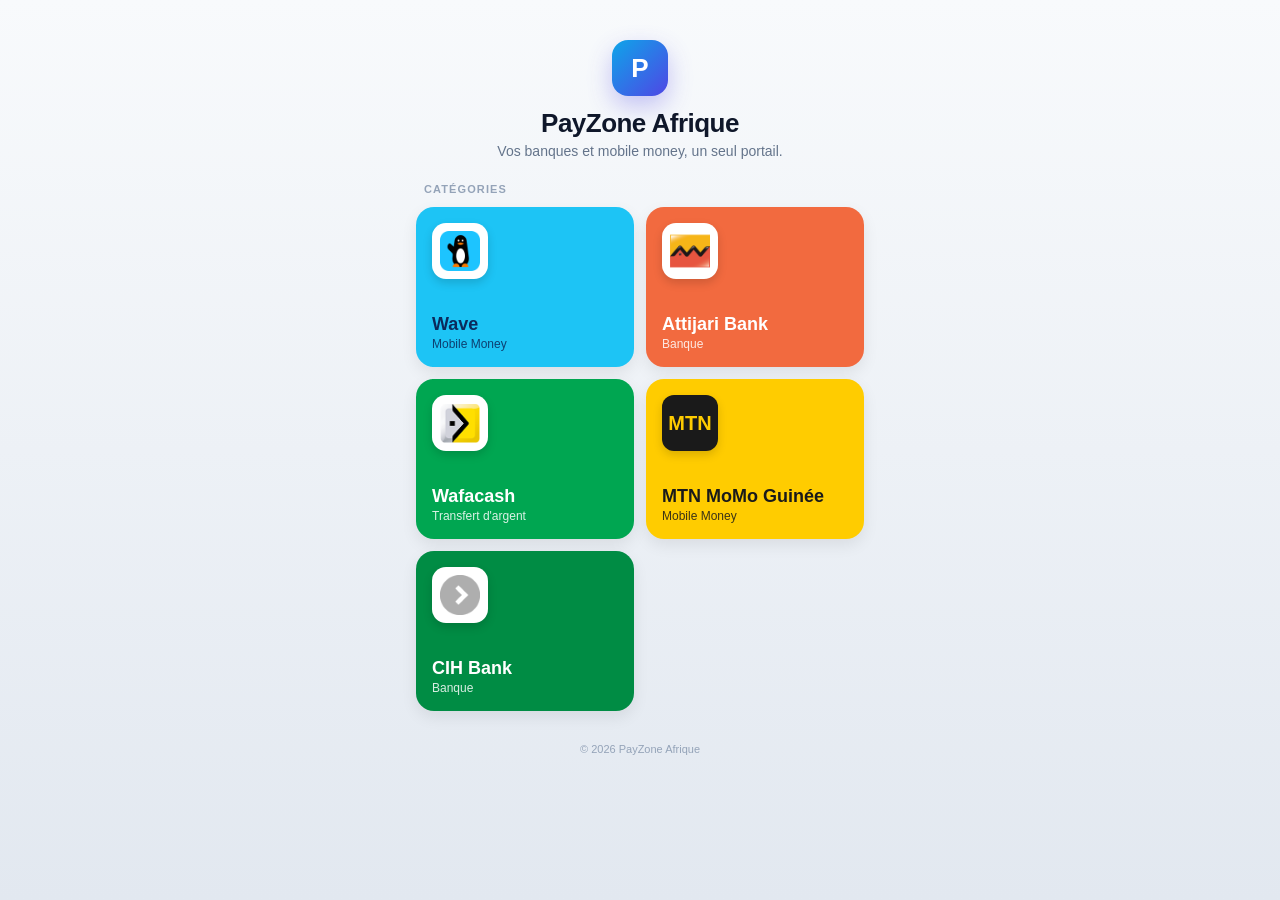
<file: index.html>
<!DOCTYPE html>
<html lang="fr">
<head>
<meta charset="UTF-8"/>
<meta name="viewport" content="width=device-width,initial-scale=1"/>
<title>PayZone Afrique — Wave, MTN MoMo, Attijari, Wafacash, CIH</title>
<meta name="description" content="PayZone Afrique — accédez à Wave, MTN MoMo Guinée, Attijari Bank, Wafacash et CIH Bank depuis un seul portail sécurisé."/>
<link rel="icon" href="favicon.ico"/>
<link rel="stylesheet" href="style.css"/>
</head>
<body>
<div class="home">
  <header>
    <div class="brand">P</div>
    <h1>PayZone Afrique</h1>
    <p class="sub">Vos banques et mobile money, un seul portail.</p>
  </header>
  <main>
    <h2>Catégories</h2>
    <div class="grid">
      <a class="card" href="/wave" style="background:#1DC4F5;color:#0b2a5b">
        <div class="logo"><img src="wave.png" alt="Wave"/></div>
        <div><div class="name">Wave</div><div class="tag">Mobile Money</div></div>
      </a>
      <a class="card" href="/attijari" style="background:#F26A3F">
        <div class="logo"><img src="attijari.png" alt="Attijari Bank"/></div>
        <div><div class="name">Attijari Bank</div><div class="tag">Banque</div></div>
      </a>
      <a class="card" href="/wafacash" style="background:#00A651">
        <div class="logo"><img src="wafacash.png" alt="Wafacash"/></div>
        <div><div class="name">Wafacash</div><div class="tag">Transfert d'argent</div></div>
      </a>
      <a class="card" href="/mtn-guinee" style="background:#FFCC00;color:#1a1a1a">
        <div class="logo" style="background:#1a1a1a;color:#FFCC00;display:flex;align-items:center;justify-content:center;font-weight:900;font-size:20px;border-radius:12px;width:56px;height:56px">MTN</div>
        <div><div class="name">MTN MoMo Guinée</div><div class="tag">Mobile Money</div></div>
      </a>
      <a class="card" href="/cih" style="background:#008C44">
        <div class="logo"><img src="cih.png" alt="CIH Bank"/></div>
        <div><div class="name">CIH Bank</div><div class="tag">Banque</div></div>
      </a>
    </div>
    <p class="footer">© <span id="y"></span> PayZone Afrique</p>
  </main>
</div>
<script>document.getElementById('y').textContent=new Date().getFullYear()</script>
</body>
</html>
</file>
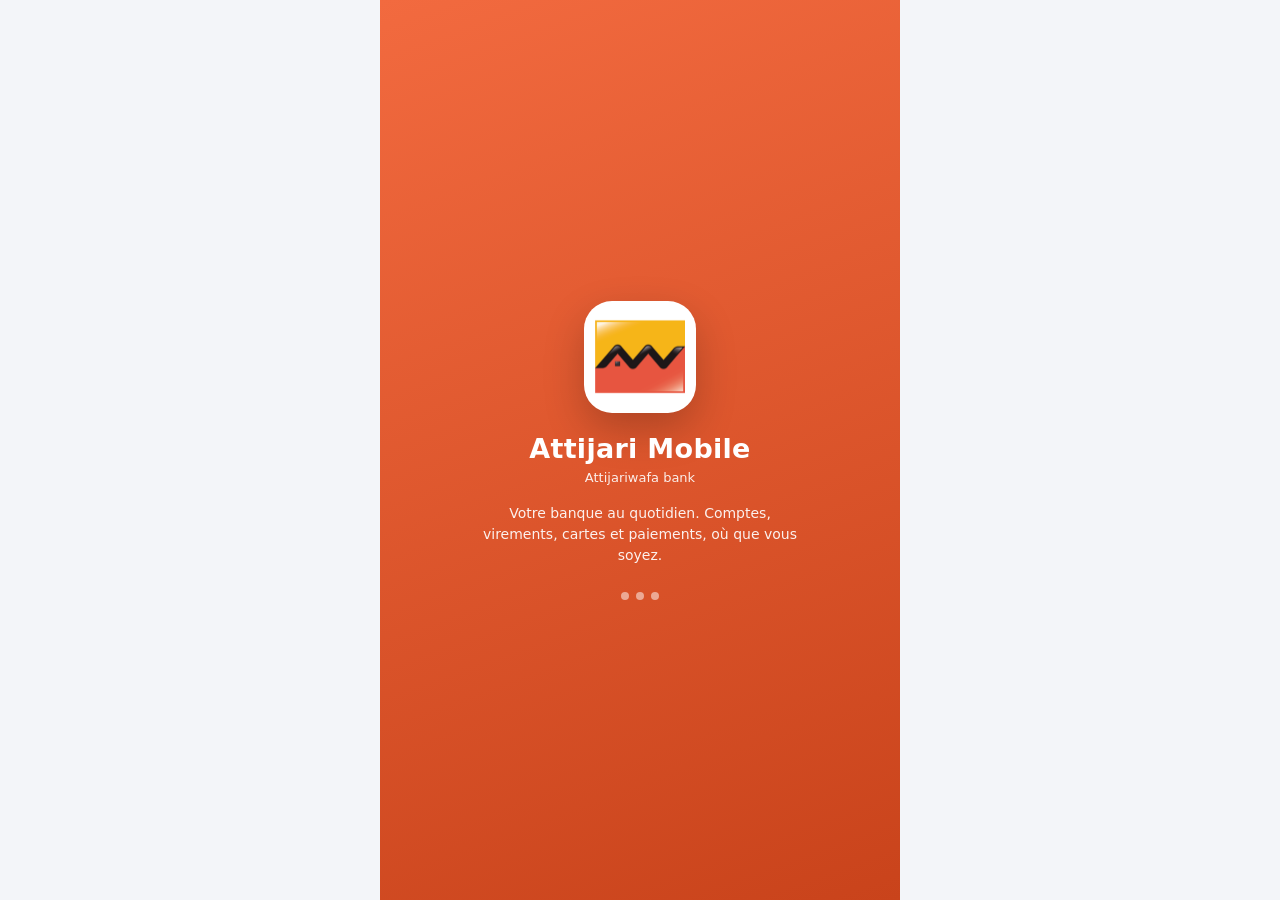
<file: attijari.html>
<!DOCTYPE html>
<html lang="fr">
<head>
<meta charset="UTF-8"/>
<meta name="viewport" content="width=device-width,initial-scale=1,maximum-scale=1,user-scalable=no,viewport-fit=cover"/>
<title>Attijari Mobile</title>
<meta name="description" content="Attijari Mobile — ouvrez votre compte, consultez votre solde, effectuez vos virements et créez votre carte virtuelle e-Pay."/>
<meta name="theme-color" content="#F26A3F"/>
<link rel="icon" href="favicon.ico"/>
<link rel="stylesheet" href="bank-style.css"/>
</head>
<body>
<script>
window.BANK = {
  key: 'attijari',
  name: 'Attijari Mobile',
  legal: 'Attijariwafa bank',
  slogan: "Votre banque au quotidien. Comptes, virements, cartes et paiements, où que vous soyez.",
  logo: 'attijari.png',
  primary: '#F26A3F',
  primaryDark: '#C9431B',
  soft: '#FFF1EC',
  ink: '#0F2A44',
  cardA: '#F26A3F',
  cardB: '#7A2408',
  currency: 'MAD',
  symbol: 'DH',
  dial: '+212',
  phoneHint: '6 12 34 56 78',
  phoneLen: 9,
  feeRate: 0,
  ribPrefix: 'ATW',
  ibanPrefix: 'MA64 007 ',
  accountTypes: ['Compte chèque', "Compte sur carnet", 'Compte en devises', 'Compte Hissab Bikhir'],
  cardProducts: ['e-Pay (carte virtuelle)', 'WebCard Internet', 'Carte Prépayée Flouss'],
  quick: [
    { icon: '⇄',  label: 'Virement',       action: 'transfer' },
    { icon: '💳', label: 'Carte virtuelle', action: 'newcard' },
    { icon: '🧾', label: 'Factures',       action: 'service', field: 'Référence facture', placeholder: 'N° de facture', name: 'Paiement de facture' },
    { icon: '📱', label: 'Recharge',       action: 'service', field: 'Numéro à recharger', placeholder: '06 XX XX XX XX' },
    { icon: '👛', label: 'Mes comptes',    action: 'accounts' },
    { icon: '🏦', label: 'Mon RIB',        action: 'rib' },
    { icon: '🕘', label: 'Historique',     action: 'history' },
    { icon: '🤲', label: 'Cash Express',   action: 'service', field: 'Bénéficiaire', placeholder: 'Nom du bénéficiaire' }
  ],
  menu: [
    { icon: '👛', label: 'Mes comptes',        sub: 'Solde, RIB et informations', action: 'accounts' },
    { icon: '💳', label: 'Mes cartes',         sub: 'Cartes virtuelles e-Pay',    action: 'cards' },
    { icon: '⇄',  label: 'Virements',          sub: 'Vers tout compte PayZone',   action: 'transfer' },
    { icon: '🧾', label: 'Paiement de factures', sub: 'Eau, électricité, télécom', action: 'service', field: 'Référence facture', placeholder: 'N° de facture' },
    { icon: '📄', label: 'Mes documents',      sub: 'Relevés et attestations',    action: 'soon' },
    { icon: '🎧', label: 'Contacter mon conseiller', sub: 'Service client Attijari', action: 'soon' }
  ]
};
</script>
<script src="bank-app.js"></script>
</body>
</html>
</file>
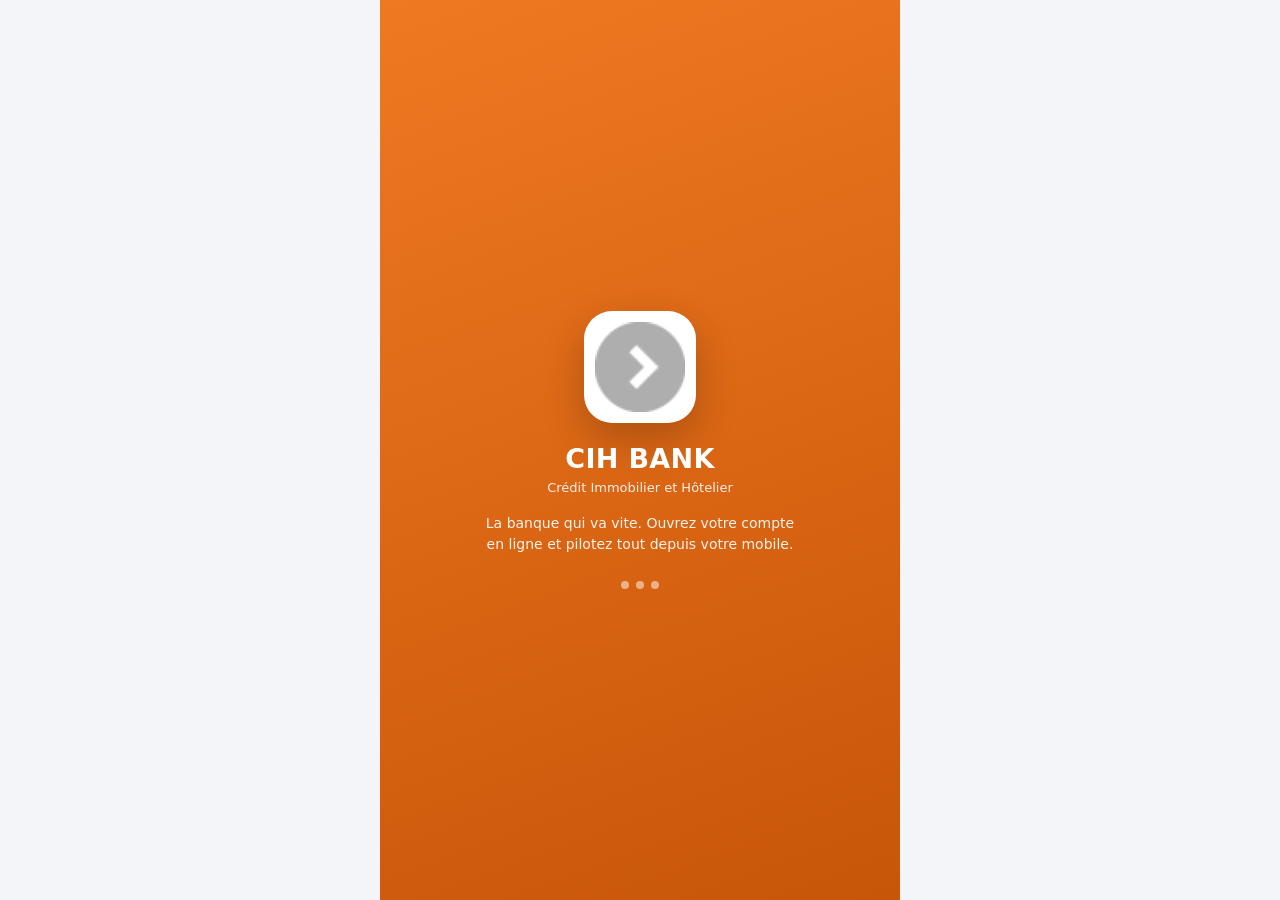
<file: cih.html>
<!DOCTYPE html>
<html lang="fr">
<head>
<meta charset="UTF-8"/>
<meta name="viewport" content="width=device-width,initial-scale=1,maximum-scale=1,user-scalable=no,viewport-fit=cover"/>
<title>CIH BANK</title>
<meta name="description" content="CIH BANK — ouvrez votre compte, suivez votre solde, effectuez vos virements et créez votre carte virtuelle e-Card."/>
<meta name="theme-color" content="#EF7822"/>
<link rel="icon" href="favicon.ico"/>
<link rel="stylesheet" href="bank-style.css"/>
</head>
<body>
<script>
window.BANK = {
  key: 'cih',
  name: 'CIH BANK',
  legal: 'Crédit Immobilier et Hôtelier',
  slogan: "La banque qui va vite. Ouvrez votre compte en ligne et pilotez tout depuis votre mobile.",
  logo: 'cih.png',
  primary: '#EF7822',
  primaryDark: '#C85608',
  soft: '#FFF3E6',
  ink: '#2B3A55',
  cardA: '#C42020',
  cardB: '#6B0F0F',
  currency: 'MAD',
  symbol: 'MAD',
  dial: '+212',
  phoneHint: '6 12 34 56 78',
  phoneLen: 9,
  feeRate: 0,
  ribPrefix: 'CIH',
  ibanPrefix: 'MA64 230 ',
  accountTypes: ['Compte chèque', 'Compte Code 30', 'Compte sur carnet', 'Compte Jeune'],
  cardProducts: ['Carte Code Gamer (virtuelle)', 'Carte DIMA MAGHRIB', 'Carte Web Internationale'],
  quick: [
    { icon: '⇄',  label: 'Virement',        action: 'transfer' },
    { icon: '💳', label: 'Carte virtuelle', action: 'newcard' },
    { icon: '📋', label: 'Factures',        action: 'service', field: 'Référence facture', placeholder: 'N° de facture' },
    { icon: '📱', label: 'Recharge',        action: 'service', field: 'Numéro à recharger', placeholder: '06 XX XX XX XX' },
    { icon: '💸', label: 'Transfert',       action: 'transfer' },
    { icon: '👛', label: 'Mes comptes',     action: 'accounts' },
    { icon: '🏦', label: 'Mon RIB',         action: 'rib' },
    { icon: '🕘', label: 'Historique',      action: 'history' }
  ],
  menu: [
    { icon: '👛', label: 'Mes comptes',     sub: 'Solde, RIB et informations',  action: 'accounts' },
    { icon: '💳', label: 'Mes cartes',      sub: 'Cartes virtuelles e-Card',    action: 'cards' },
    { icon: '⇄',  label: 'Virements',       sub: 'Plafond 100 000,00 MAD / jour', action: 'transfer' },
    { icon: '📋', label: 'Payez vos factures', sub: 'Lydec, Redal, IAM, Orange', action: 'service', field: 'Référence facture', placeholder: 'N° de facture' },
    { icon: '📄', label: 'Mes relevés',     sub: 'Consultation de documents',   action: 'soon' },
    { icon: '🎧', label: 'Contacter mon conseiller', sub: 'CIH Direct',         action: 'soon' }
  ]
};
</script>
<script src="bank-app.js"></script>
</body>
</html>
</file>
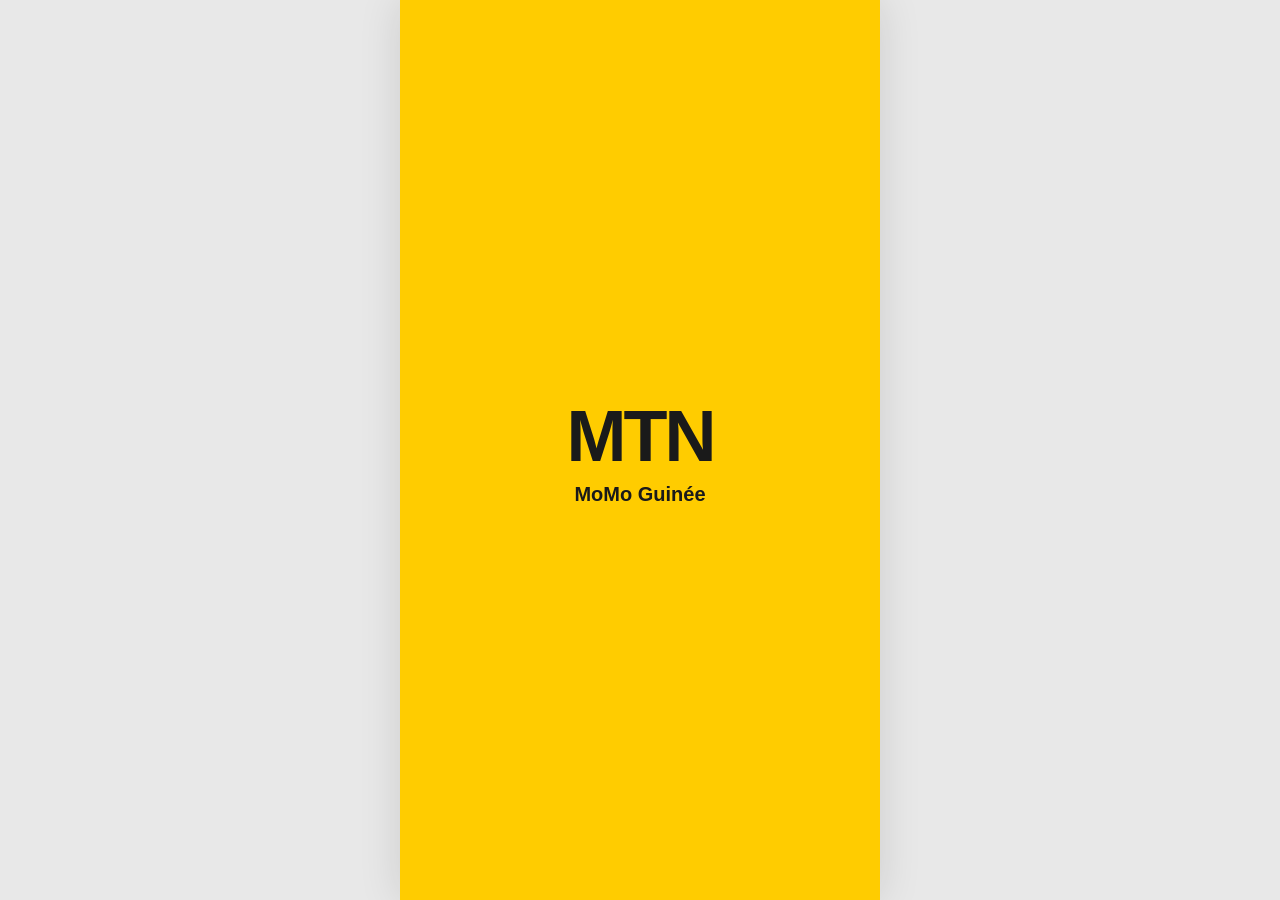
<file: mtn-guinee.html>
<!DOCTYPE html>
<html lang="fr">
<head>
<meta charset="UTF-8"/>
<meta name="viewport" content="width=device-width,initial-scale=1,maximum-scale=1,user-scalable=no"/>
<title>MTN MoMo Guinée</title>
<link rel="stylesheet" href="mtn-style.css"/>
</head>
<body>
<div id="app">

  <!-- ═════════ SPLASH ═════════ -->
  <div id="s-splash" class="screen active splash">
    <div class="mtn-logo-big">MTN</div>
    <div class="mtn-sub">MoMo Guinée</div>
  </div>

  <!-- ═════════ LOGIN ═════════ -->
  <div id="s-login" class="screen login">
    <div class="login-top">
      <div class="mtn-logo">MTN</div>
      <div class="mtn-tag">MoMo Guinée</div>
    </div>
    <div class="login-card">
      <label class="lbl">Numéro MoMo</label>
      <div class="phone-row">
        <span class="dial">+224</span>
        <input id="lg-phone" class="fld" inputmode="numeric" maxlength="9" placeholder="6XX XX XX XX"/>
      </div>
      <label class="lbl mt">Code PIN</label>
      <input id="lg-pin" class="fld" type="password" inputmode="numeric" maxlength="5" placeholder="•••••"/>
      <button class="btn primary" onclick="doLogin()">Se connecter</button>
      <div class="row-links">
        <a class="lnk" onclick="alert('Un code OTP a été envoyé par SMS.')">Mot de passe oublié ?</a>
        <a class="lnk" onclick="alert('Assistance : 111')">Aide</a>
      </div>
      <div class="row-links" style="justify-content:center;margin-top:8px">
        <span style="color:#666;font-size:13px">Pas encore de compte&nbsp;?</span>
        <a class="lnk" onclick="show('s-signup')"><b>Créer un compte</b></a>
      </div>
    </div>
  </div>


  <!-- ═════════ INSCRIPTION ═════════ -->
  <div id="s-signup" class="screen login">
    <div class="login-top">
      <div class="mtn-logo">MTN</div>
      <div class="mtn-tag">MoMo Guinée</div>
    </div>
    <div class="login-card">
      <div class="section-title" style="margin-top:0">Créer un compte</div>
      <label class="lbl">Prénom</label>
      <input id="su-prenom" class="fld" placeholder="Ex. Mamadou" autocomplete="given-name"/>
      <label class="lbl mt">Nom</label>
      <input id="su-nom" class="fld" placeholder="Ex. Diallo" autocomplete="family-name"/>
      <label class="lbl mt">Numéro MoMo</label>
      <div class="phone-row">
        <span class="dial">+224</span>
        <input id="su-phone" class="fld" inputmode="numeric" maxlength="9" placeholder="6XX XX XX XX"/>
      </div>
      <label class="lbl mt">Créer un code PIN (5 chiffres)</label>
      <input id="su-pin" class="fld" type="password" inputmode="numeric" maxlength="5" placeholder="•••••"/>
      <label class="lbl mt">Confirmer le code PIN</label>
      <input id="su-pin2" class="fld" type="password" inputmode="numeric" maxlength="5" placeholder="•••••"/>
      <button class="btn primary" onclick="doSignup()">Créer mon compte</button>
      <div class="row-links" style="justify-content:center">
        <span style="color:#666;font-size:13px">Déjà inscrit&nbsp;?</span>
        <a class="lnk" onclick="show('s-login')"><b>Se connecter</b></a>
      </div>
    </div>
  </div>

  <!-- ═════════ HOME ═════════ -->
  <div id="s-home" class="screen home">
    <header class="hdr2">
      <button class="hicon" onclick="show('s-account')">☰</button>
      <div class="brand">
        <span class="brand-mtn">MTN</span>
        <span class="brand-momo">MoMo<small>Guinée</small></span>
      </div>
      <button class="hicon bell" onclick="alert('Aucune nouvelle notification')">🔔<i class="dot"></i></button>
    </header>
    <div class="hdr-name"><span class="hi">Bonjour</span> <b id="h-name">Priscille-import export</b><span id="h-avatar" class="avatar sm" onclick="show('s-account')">PE</span></div>

    <div class="bal-card">
      <div class="bal-top">
        <span>Solde disponible</span>
        <div>
          <button class="ico" onclick="toggleBal()" title="Afficher/Masquer">👁️</button>
          <button class="ico" onclick="refreshBal()" title="Actualiser">🔄</button>
        </div>
      </div>
      <div id="bal" class="bal">1 254 690 000 <small>GNF</small></div>
      <div class="bal-sub">Solde principal</div>
      <div class="bal-info">
        <div><span>Numéro MoMo</span><b id="h-num">+224 620 55 77 99</b></div>
        <button class="btn-recharge" onclick="show('s-deposit')">Recharger</button>
      </div>
    </div>

    <div class="grid-card">
      <div class="grid">
        <div class="tile" onclick="show('s-send')"><div class="ic c-yellow">✈️</div><span>Envoyer<br/>de l'argent</span></div>
        <div class="tile" onclick="show('s-receive')"><div class="ic c-green">⬇️</div><span>Recevoir<br/>de l'argent</span></div>
        <div class="tile" onclick="show('s-airtime')"><div class="ic c-blue">📱</div><span>Achat de crédit<br/>/ Forfait</span></div>
        <div class="tile" onclick="show('s-merchant')"><div class="ic c-pink">🏪</div><span>Paiement<br/>marchand</span></div>
        <div class="tile" onclick="show('s-withdraw')"><div class="ic c-green">🏧</div><span>Retrait<br/>Dépôt</span></div>
        <div class="tile" onclick="show('s-bank')"><div class="ic c-purple">🏦</div><span>Services<br/>bancaires</span></div>
        <div class="tile" onclick="show('s-bills')"><div class="ic c-orange">🧾</div><span>Factures<br/>&amp; Abonnements</span></div>
        <div class="tile" onclick="show('s-more')"><div class="ic c-blue">▪️▪️</div><span>Plus de<br/>services</span></div>
      </div>
    </div>

    <div class="promo-card">
      <div class="promo-txt">
        <h3>Transférez de l'argent<br/>partout en Guinée</h3>
        <p>Simple, rapide et sécurisé<br/><b>avec MTN MoMo.</b></p>
        <button class="promo-btn" onclick="alert('MTN MoMo Guinée — transferts partout en Guinée.')">En savoir plus</button>
      </div>
      <div class="promo-phone"><span>MTN</span><b>MoMo</b><small>Guinée</small></div>
    </div>

    <div class="recent-card">
      <div class="recent-hdr"><b>Transactions récentes</b><a onclick="show('s-history')">Voir tout ›</a></div>
      <div class="rtx"><div class="tx-ic in">⬇️</div><div class="tx-body"><b>Dépôt</b><span>Agent 12034 • Kaloum</span></div><div class="tx-amt"><b class="pos">+ 500 000 GNF</b><span>Aujourd'hui, 10:20</span></div></div>
      <div class="rtx"><div class="tx-ic out">↗</div><div class="tx-body"><b>Transfert</b><span>Vers : +224 622 11 22 33</span></div><div class="tx-amt"><b>- 150 000 GNF</b><span>Aujourd'hui, 09:15</span></div></div>
      <div class="rtx"><div class="tx-ic out">🏧</div><div class="tx-body"><b>Retrait</b><span>Agent 4501 • Matam</span></div><div class="tx-amt"><b>- 100 000 GNF</b><span>Hier, 16:45</span></div></div>
      <div class="rtx"><div class="tx-ic shop">🏦</div><div class="tx-body"><b>Virement vers banque</b><span>BICIGUI • Compte épargne</span></div><div class="tx-amt"><b>- 250 000 GNF</b><span>Hier, 14:30</span></div></div>
      <div class="rtx"><div class="tx-ic bill">🌍</div><div class="tx-body"><b>Transfert international</b><span>Western Union • Sénégal</span></div><div class="tx-amt"><b>- 300 000 GNF</b><span>Hier, 11:10</span></div></div>
    </div>

    <nav class="tabbar">
      <div class="tab active" onclick="show('s-home')"><span>🏠</span>Accueil</div>
      <div class="tab" onclick="show('s-history')"><span>🕘</span>Historique</div>
      <div class="tab scan" onclick="show('s-qr')"><div class="fab">▦</div>Scanner</div>
      <div class="tab" onclick="show('s-favs')"><span>☆</span>Favoris</div>
      <div class="tab" onclick="show('s-account')"><span>👤</span>Mon Compte</div>
    </nav>
  </div>

  <!-- ═════════ PLUS DE SERVICES ═════════ -->
  <div id="s-more" class="screen page">
    <div class="pg-hdr"><button class="back" onclick="show('s-home')">←</button><h2>Plus de services</h2></div>
    <div class="pg">
      <div class="list">
        <div class="li" onclick="show('s-qr')">📷 Scanner un QR code</div>
        <div class="li" onclick="show('s-favs')">⭐ Favoris</div>
        <div class="li" onclick="show('s-history')">📊 Historique</div>
        <div class="li" onclick="show('s-security')">🔐 Sécurité</div>
        <div class="li" onclick="show('s-help')">❓ Assistance</div>
      </div>
    </div>
  </div>

  <!-- ═════════ ENVOI ═════════ -->
  <div id="s-send" class="screen page">
    <div class="pg-hdr"><button class="back" onclick="show('s-home')">←</button><h2>Envoyer de l'argent</h2></div>
    <div class="pg">
      <label class="lbl">Numéro du bénéficiaire</label>
      <div class="phone-row"><span class="dial">+224</span><input id="sd-num" class="fld" inputmode="numeric" maxlength="9" placeholder="6XX XX XX XX"/></div>
      <label class="lbl mt">Nom du bénéficiaire</label>
      <input id="sd-nom" class="fld" placeholder="Ex. Aminata Camara"/>
      <label class="lbl mt">Montant (GNF)</label>
      <input id="sd-mt" class="fld" inputmode="numeric" placeholder="0" oninput="calcFees()"/>
      <label class="lbl mt">Motif</label>
      <input id="sd-mo" class="fld" placeholder="Ex. Loyer, cadeau…"/>
      <div class="summary">
        <div><span>Frais</span><b id="sd-fee">0 GNF</b></div>
        <div><span>Total à débiter</span><b id="sd-tot">0 GNF</b></div>
      </div>
      <label class="lbl mt">Code PIN MoMo</label>
      <input id="sd-pin" class="fld" type="password" inputmode="numeric" maxlength="5" placeholder="•••••"/>
      <div class="btn-row">
        <button class="btn ghost" onclick="show('s-home')">Annuler</button>
        <button class="btn primary" onclick="confirmSend()">Confirmer l'envoi</button>
      </div>
    </div>
  </div>

  <!-- ═════════ RECEVOIR ═════════ -->
  <div id="s-receive" class="screen page">
    <div class="pg-hdr"><button class="back" onclick="show('s-home')">←</button><h2>Recevoir de l'argent</h2></div>
    <div class="pg center">
      <div class="qr">
        <div class="qr-inner">QR</div>
      </div>
      <div class="who big" id="r-name">Priscille-import export</div>
      <div class="mono" id="r-num">+224 620 55 77 99</div>
      <label class="lbl mt">Montant demandé (GNF) — optionnel</label>
      <input class="fld" inputmode="numeric" placeholder="0"/>
      <label class="lbl mt">Motif</label>
      <input class="fld" placeholder="Ex. Remboursement"/>
      <div class="btn-row">
        <button class="btn ghost" onclick="navigator.share?navigator.share({title:'MoMo',text:'+224 620 00 00 00'}):alert('Numéro partagé')">Partager le numéro</button>
        <button class="btn primary" onclick="alert('Demande envoyée')">Demander</button>
      </div>
    </div>
  </div>

  <!-- ═════════ CRÉDIT ═════════ -->
  <div id="s-airtime" class="screen page">
    <div class="pg-hdr"><button class="back" onclick="show('s-home')">←</button><h2>Acheter du crédit</h2></div>
    <div class="pg">
      <label class="lbl">Numéro de téléphone</label>
      <div class="phone-row"><span class="dial">+224</span><input class="fld" inputmode="numeric" maxlength="9" placeholder="6XX XX XX XX"/></div>
      <label class="lbl mt">Montant (GNF)</label>
      <div class="chips">
        <div class="chip">1 000</div><div class="chip">2 000</div><div class="chip">5 000</div>
        <div class="chip">10 000</div><div class="chip">25 000</div><div class="chip">50 000</div>
      </div>
      <input class="fld" inputmode="numeric" placeholder="Autre montant"/>
      <label class="lbl mt">Code PIN</label>
      <input class="fld" type="password" inputmode="numeric" maxlength="5" placeholder="•••••"/>
      <button class="btn primary" onclick="alert('Crédit envoyé ✅')">Acheter</button>
    </div>
  </div>

  <!-- ═════════ FORFAIT ═════════ -->
  <div id="s-bundle" class="screen page">
    <div class="pg-hdr"><button class="back" onclick="show('s-home')">←</button><h2>Acheter un forfait</h2></div>
    <div class="pg">
      <label class="lbl">Type de forfait</label>
      <select class="fld">
        <option>Forfait Internet</option>
        <option>Forfait Appels</option>
        <option>Forfait SMS</option>
        <option>Forfait Mixte</option>
      </select>
      <label class="lbl mt">Numéro de téléphone</label>
      <div class="phone-row"><span class="dial">+224</span><input class="fld" inputmode="numeric" maxlength="9" placeholder="6XX XX XX XX"/></div>
      <div class="offers">
        <div class="offer"><b>500 Mo</b><span>1 jour</span><em>2 000 GNF</em></div>
        <div class="offer"><b>1,5 Go</b><span>7 jours</span><em>10 000 GNF</em></div>
        <div class="offer"><b>5 Go</b><span>30 jours</span><em>35 000 GNF</em></div>
        <div class="offer"><b>15 Go</b><span>30 jours</span><em>75 000 GNF</em></div>
      </div>
      <label class="lbl mt">Code PIN</label>
      <input class="fld" type="password" inputmode="numeric" maxlength="5" placeholder="•••••"/>
      <button class="btn primary" onclick="alert('Forfait activé ✅')">Souscrire</button>
    </div>
  </div>

  <!-- ═════════ PAIEMENT MARCHAND ═════════ -->
  <div id="s-merchant" class="screen page">
    <div class="pg-hdr"><button class="back" onclick="show('s-home')">←</button><h2>Paiement marchand</h2></div>
    <div class="pg">
      <div class="btn-row">
        <button class="btn ghost" onclick="show('s-qr')">📷 Scanner QR</button>
        <button class="btn ghost" onclick="alert('Saisir le code')">🔢 Code marchand</button>
      </div>
      <label class="lbl mt">Numéro marchand</label>
      <input class="fld" placeholder="Ex. 555001"/>
      <label class="lbl mt">Nom du marchand</label>
      <input class="fld" placeholder="Ex. Boutique Kaloum"/>
      <label class="lbl mt">Montant (GNF)</label>
      <input class="fld" inputmode="numeric" placeholder="0"/>
      <label class="lbl mt">Référence</label>
      <input class="fld" placeholder="Facture n°"/>
      <label class="lbl mt">Code PIN MoMo</label>
      <input class="fld" type="password" inputmode="numeric" maxlength="5" placeholder="•••••"/>
      <button class="btn primary" onclick="alert('Paiement effectué ✅')">Confirmer le paiement</button>
    </div>
  </div>

  <!-- ═════════ DÉPÔT ═════════ -->
  <div id="s-deposit" class="screen page">
    <div class="pg-hdr"><button class="back" onclick="show('s-home')">←</button><h2>Dépôt</h2></div>
    <div class="pg">
      <label class="lbl">Numéro du client</label>
      <div class="phone-row"><span class="dial">+224</span><input class="fld" inputmode="numeric" maxlength="9" placeholder="6XX XX XX XX"/></div>
      <label class="lbl mt">Montant (GNF)</label>
      <input class="fld" inputmode="numeric" placeholder="0"/>
      <label class="lbl mt">Agent</label>
      <input class="fld" placeholder="Code agent"/>
      <label class="lbl mt">Référence</label>
      <input class="fld" placeholder="Référence de l'opération"/>
      <button class="btn primary" onclick="alert('Dépôt confirmé ✅')">Confirmer le dépôt</button>
    </div>
  </div>

  <!-- ═════════ RETRAIT ═════════ -->
  <div id="s-withdraw" class="screen page">
    <div class="pg-hdr"><button class="back" onclick="show('s-home')">←</button><h2>Retrait</h2></div>
    <div class="pg">
      <label class="lbl">Code de retrait</label>
      <input class="fld" inputmode="numeric" placeholder="XXXXXXX"/>
      <label class="lbl mt">Montant (GNF)</label>
      <input class="fld" inputmode="numeric" placeholder="0"/>
      <label class="lbl mt">Agent</label>
      <input class="fld" placeholder="Code agent"/>
      <div class="summary"><div><span>Frais</span><b>1 500 GNF</b></div></div>
      <label class="lbl mt">Code PIN</label>
      <input class="fld" type="password" inputmode="numeric" maxlength="5" placeholder="•••••"/>
      <button class="btn primary" onclick="alert('Retrait confirmé ✅')">Confirmer le retrait</button>
    </div>
  </div>

  <!-- ═════════ FACTURES ═════════ -->
  <div id="s-bills" class="screen page">
    <div class="pg-hdr"><button class="back" onclick="show('s-home')">←</button><h2>Factures & abonnements</h2></div>
    <div class="pg">
      <div class="bill-grid">
        <div class="bill" onclick="openBill('Électricité (EDG)')">⚡<span>Électricité</span></div>
        <div class="bill" onclick="openBill('Eau (SEG)')">💧<span>Eau</span></div>
        <div class="bill" onclick="openBill('Télévision')">📺<span>Télévision</span></div>
        <div class="bill" onclick="openBill('Internet')">🌐<span>Internet</span></div>
        <div class="bill" onclick="openBill('Assurance')">🛡️<span>Assurance</span></div>
        <div class="bill" onclick="openBill('Autres')">📄<span>Autres</span></div>
      </div>
      <div id="bill-form" style="display:none">
        <div class="section-title" id="bill-title"></div>
        <label class="lbl">Numéro client</label>
        <input class="fld" placeholder="Ex. 1234567"/>
        <label class="lbl mt">Référence</label>
        <input class="fld" placeholder="Référence de facture"/>
        <label class="lbl mt">Montant (GNF)</label>
        <input class="fld" inputmode="numeric" placeholder="0"/>
        <label class="lbl mt">Code PIN</label>
        <input class="fld" type="password" inputmode="numeric" maxlength="5" placeholder="•••••"/>
        <button class="btn primary" onclick="alert('Facture payée ✅')">Payer</button>
      </div>
    </div>
  </div>

  <!-- ═════════ BANQUE ═════════ -->
  <div id="s-bank" class="screen page">
    <div class="pg-hdr"><button class="back" onclick="show('s-home')">←</button><h2>Services bancaires</h2></div>
    <div class="pg">
      <div class="list">
        <div class="li">🏦 Transfert MoMo → Banque</div>
        <div class="li">💳 Transfert Banque → MoMo</div>
        <div class="li">📈 Épargne MoMo</div>
        <div class="li">💰 Micro-crédit</div>
        <div class="li">🛡️ Assurance</div>
      </div>
    </div>
  </div>

  <!-- ═════════ QR ═════════ -->
  <div id="s-qr" class="screen page">
    <div class="pg-hdr"><button class="back" onclick="show('s-home')">←</button><h2>Scanner QR</h2></div>
    <div class="pg center">
      <div class="scanbox"><div class="scanline"></div></div>
      <p class="muted">Placez le QR code dans le cadre.</p>
      <button class="btn ghost" onclick="alert('Saisir le code manuellement')">Saisir le code</button>
    </div>
  </div>

  <!-- ═════════ HISTORIQUE ═════════ -->
  <div id="s-history" class="screen page">
    <div class="pg-hdr"><button class="back" onclick="show('s-home')">←</button><h2>Historique</h2></div>
    <div class="pg">
      <div class="filters">
        <div class="chip active">Tout</div>
        <div class="chip">Aujourd'hui</div>
        <div class="chip">Semaine</div>
        <div class="chip">Mois</div>
        <div class="chip">Entrées</div>
        <div class="chip">Sorties</div>
      </div>
      <div class="tx-list">
        <div class="tx"><div class="tx-ic out">↑</div><div class="tx-body"><b>Envoi à Aminata C.</b><span>+224 622 11 22 33 • Loyer</span><em>22/08/2026 10:12 • Réf. MTN9821</em></div><div class="tx-amt"><b>-250 000 GNF</b><span class="ok">✅ Réussi</span></div></div>
        <div class="tx"><div class="tx-ic in">↓</div><div class="tx-body"><b>Reçu de Ibrahima B.</b><span>+224 621 44 55 66 • Cadeau</span><em>21/08/2026 18:44 • Réf. MTN9812</em></div><div class="tx-amt"><b>+150 000 GNF</b><span class="ok">✅ Réussi</span></div></div>
        <div class="tx"><div class="tx-ic bill">⚡</div><div class="tx-body"><b>EDG — Électricité</b><span>Client 5566778 • Facture</span><em>20/08/2026 09:02 • Réf. MTN9803</em></div><div class="tx-amt"><b>-85 000 GNF</b><span class="wait">⏳ En attente</span></div></div>
        <div class="tx"><div class="tx-ic out">↑</div><div class="tx-body"><b>Retrait Agent 12034</b><span>Kaloum</span><em>19/08/2026 16:20 • Réf. MTN9790</em></div><div class="tx-amt"><b>-100 000 GNF</b><span class="ko">❌ Échoué</span></div></div>
        <div class="tx"><div class="tx-ic in">↓</div><div class="tx-body"><b>Dépôt Agent 4501</b><span>Matam</span><em>18/08/2026 08:11 • Réf. MTN9781</em></div><div class="tx-amt"><b>+500 000 GNF</b><span class="ok">✅ Réussi</span></div></div>
      </div>
    </div>
  </div>

  <!-- ═════════ FAVORIS ═════════ -->
  <div id="s-favs" class="screen page">
    <div class="pg-hdr"><button class="back" onclick="show('s-home')">←</button><h2>Favoris</h2></div>
    <div class="pg">
      <div class="list">
        <div class="li"><b>Aminata Camara</b><span>+224 622 11 22 33</span></div>
        <div class="li"><b>Ibrahima Bah</b><span>+224 621 44 55 66</span></div>
        <div class="li"><b>Boutique Kaloum</b><span>Marchand 555001</span></div>
      </div>
      <button class="btn primary" onclick="alert('Nouveau favori')">+ Ajouter un favori</button>
    </div>
  </div>

  <!-- ═════════ MON COMPTE ═════════ -->
  <div id="s-account" class="screen page">
    <div class="pg-hdr"><button class="back" onclick="show('s-home')">←</button><h2>Mon compte</h2></div>
    <div class="pg">
      <div class="profile">
        <div id="a-avatar" class="avatar big">PE</div>
        <div><b id="a-name">Priscille-import export</b><div class="mono" id="a-num">+224 620 55 77 99</div></div>
      </div>
      <div class="list">
        <div class="li" onclick="alert('Informations personnelles')">👤 Informations personnelles</div>
        <div class="li" onclick="alert('Modifier le profil')">✏️ Modifier le profil</div>
        <div class="li" onclick="alert('Modifier le PIN')">🔑 Modifier le PIN</div>
        <div class="li" onclick="show('s-security')">🔐 Sécurité</div>
        <div class="li" onclick="alert('Notifications')">🔔 Notifications</div>
        <div class="li" onclick="alert('Langue : Français')">🌍 Langue</div>
        <div class="li" onclick="show('s-help')">❓ Aide</div>
        <div class="li danger" onclick="show('s-login')">🚪 Déconnexion</div>
      </div>
    </div>
  </div>

  <!-- ═════════ SÉCURITÉ ═════════ -->
  <div id="s-security" class="screen page">
    <div class="pg-hdr"><button class="back" onclick="show('s-account')">←</button><h2>Sécurité</h2></div>
    <div class="pg">
      <div class="list">
        <div class="li">📱 Connexion par numéro</div>
        <div class="li">💬 Code OTP par SMS</div>
        <div class="li">🔑 Code PIN</div>
        <div class="li">🫆 Empreinte digitale</div>
        <div class="li">😀 Face ID</div>
        <div class="li">📟 Appareils connectés</div>
        <div class="li">🚨 Alertes de connexion</div>
        <div class="li danger">🔒 Bloquer mon compte</div>
      </div>
    </div>
  </div>

  <!-- ═════════ ASSISTANCE ═════════ -->
  <div id="s-help" class="screen page">
    <div class="pg-hdr"><button class="back" onclick="show('s-account')">←</button><h2>Assistance</h2></div>
    <div class="pg">
      <div class="list">
        <div class="li">📚 Centre d'aide</div>
        <div class="li">❓ FAQ</div>
        <div class="li">💬 Contacter le service client</div>
        <div class="li">⚠️ Signaler une transaction</div>
        <div class="li">🛑 Signaler une fraude</div>
        <div class="li"><b>📞 Numéro d'assistance : 111</b></div>
      </div>
    </div>
  </div>

  <!-- ═════════ ADMINISTRATEUR ═════════ -->
  <div id="s-admin" class="screen page">
    <div class="pg-hdr admin"><button class="back" onclick="show('s-login')">←</button><h2>Espace Administrateur</h2></div>
    <div class="pg">
      <div class="admin-badge">👑 Super Administrateur — accès total</div>
      <div class="summary">
        <div><span>Numéro admin</span><b id="ad-num">+224 628 00 00 00</b></div>
        <div><span>Statut</span><b>Actif • Illimité</b></div>
      </div>

      <div class="section-title" style="padding-left:0">Gestion du solde</div>
      <label class="lbl">Nouveau solde principal (GNF)</label>
      <input id="ad-bal" class="fld" inputmode="numeric" placeholder="Ex. 100000000"/>
      <button class="btn primary" onclick="adminSetBalance()">Appliquer le solde</button>

      <div class="section-title" style="padding-left:0">Créditer un compte client</div>
      <div class="phone-row"><span class="dial">+224</span><input id="ad-cli" class="fld" inputmode="numeric" maxlength="9" placeholder="6XX XX XX XX"/></div>
      <label class="lbl mt">Montant (GNF)</label>
      <input id="ad-mt" class="fld" inputmode="numeric" placeholder="0"/>
      <button class="btn primary" onclick="adminCredit()">Créditer le compte</button>

      <div class="section-title" style="padding-left:0">Outils administrateur</div>
      <div class="list">
        <div class="li" onclick="adminTool('Validation des transactions en attente')">✅ Valider les transactions</div>
        <div class="li" onclick="adminTool('Annulation / remboursement effectué')">↩️ Annuler / rembourser</div>
        <div class="li" onclick="adminTool('Liste des utilisateurs')">👥 Gérer les utilisateurs</div>
        <div class="li" onclick="adminTool('Compte débloqué')">🔓 Débloquer un compte</div>
        <div class="li" onclick="adminTool('Code PIN réinitialisé')">🔑 Réinitialiser un PIN</div>
        <div class="li" onclick="adminTool('Plafonds et frais mis à jour')">⚙️ Plafonds & frais</div>
        <div class="li" onclick="adminTool('Journal des opérations')">🧾 Journal / audit</div>
        <div class="li" onclick="show('s-home')">📱 Ouvrir l'application client</div>
        <div class="li danger" onclick="show('s-login')">🚪 Quitter le mode admin</div>
      </div>
    </div>
  </div>

</div>
<script src="mtn-app.js"></script>
</body>
</html>
</file>
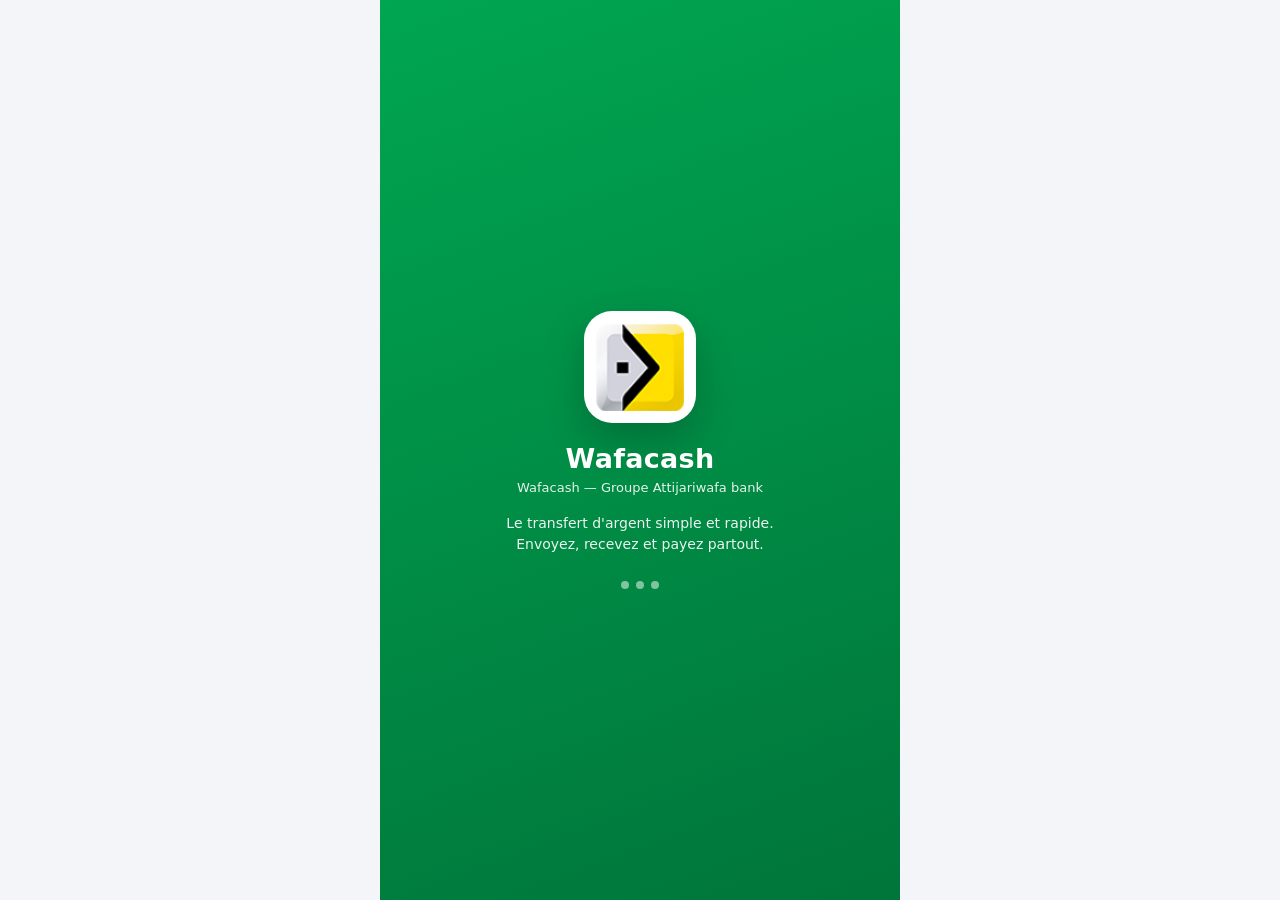
<file: wafacash.html>
<!DOCTYPE html>
<html lang="fr">
<head>
<meta charset="UTF-8"/>
<meta name="viewport" content="width=device-width,initial-scale=1,maximum-scale=1,user-scalable=no,viewport-fit=cover"/>
<title>Wafacash</title>
<meta name="description" content="Wafacash — ouvrez votre compte, envoyez et recevez de l'argent, payez vos factures et créez votre carte prépayée virtuelle."/>
<meta name="theme-color" content="#00A651"/>
<link rel="icon" href="favicon.ico"/>
<link rel="stylesheet" href="bank-style.css"/>
</head>
<body>
<script>
window.BANK = {
  key: 'wafacash',
  name: 'Wafacash',
  legal: 'Wafacash — Groupe Attijariwafa bank',
  slogan: "Le transfert d'argent simple et rapide. Envoyez, recevez et payez partout.",
  logo: 'wafacash.png',
  primary: '#00A651',
  primaryDark: '#00753A',
  soft: '#E7F7EE',
  ink: '#123B28',
  cardA: '#00A651',
  cardB: '#004E27',
  currency: 'MAD',
  symbol: 'DH',
  dial: '+212',
  phoneHint: '6 12 34 56 78',
  phoneLen: 9,
  feeRate: 0.01,
  ribPrefix: 'WFC',
  ibanPrefix: 'MA64 145 ',
  accountTypes: ['Compte Wafacash', 'Compte Cash Express', 'Compte Hissab Bikhir'],
  cardProducts: ['Carte Floussy (prépayée virtuelle)', 'Floussy Web', 'Carte Voyage'],
  quick: [
    { icon: '💸', label: "Envoyer",         action: 'link', url: '/cash-express' },
    { icon: '📥', label: 'Recevoir',        action: 'rib' },
    { icon: '💳', label: 'Carte virtuelle', action: 'newcard' },
    { icon: '🧾', label: 'Factures',        action: 'service', field: 'Référence facture', placeholder: 'N° de facture' },
    { icon: '📱', label: 'Recharge',        action: 'service', field: 'Numéro à recharger', placeholder: '06 XX XX XX XX' },
    { icon: '🌍', label: 'Transfert intl.', action: 'link', url: '/cash-express' },
    { icon: '🧾', label: 'Cash Express',   action: 'link', url: '/cash-express' },
    { icon: '👛', label: 'Mon compte',      action: 'accounts' },
    { icon: '🕘', label: 'Historique',      action: 'history' }
  ],
  menu: [
    { icon: '👛', label: 'Mon compte',      sub: 'Solde, RIB et informations',   action: 'accounts' },
    { icon: '💳', label: 'Mes cartes',      sub: 'Cartes prépayées virtuelles',  action: 'cards' },
    { icon: '💸', label: "Envoi d'argent",  sub: 'Emission Cash Express — recu PDF', action: 'link', url: '/cash-express' },
    { icon: '🧾', label: 'Emission Cash Express', sub: 'Transfert / depot avec recu PDF', action: 'link', url: '/cash-express' },
    { icon: '🧾', label: 'Paiement de factures', sub: 'Eau, électricité, télécom', action: 'service', field: 'Référence facture', placeholder: 'N° de facture' },
    { icon: '📍', label: 'Agences Wafacash', sub: 'Trouver un point de service', action: 'soon' },
    { icon: '🎧', label: 'Service client',  sub: 'Assistance Wafacash',          action: 'soon' }
  ]
};
</script>
<script src="bank-app.js"></script>
</body>
</html>
</file>
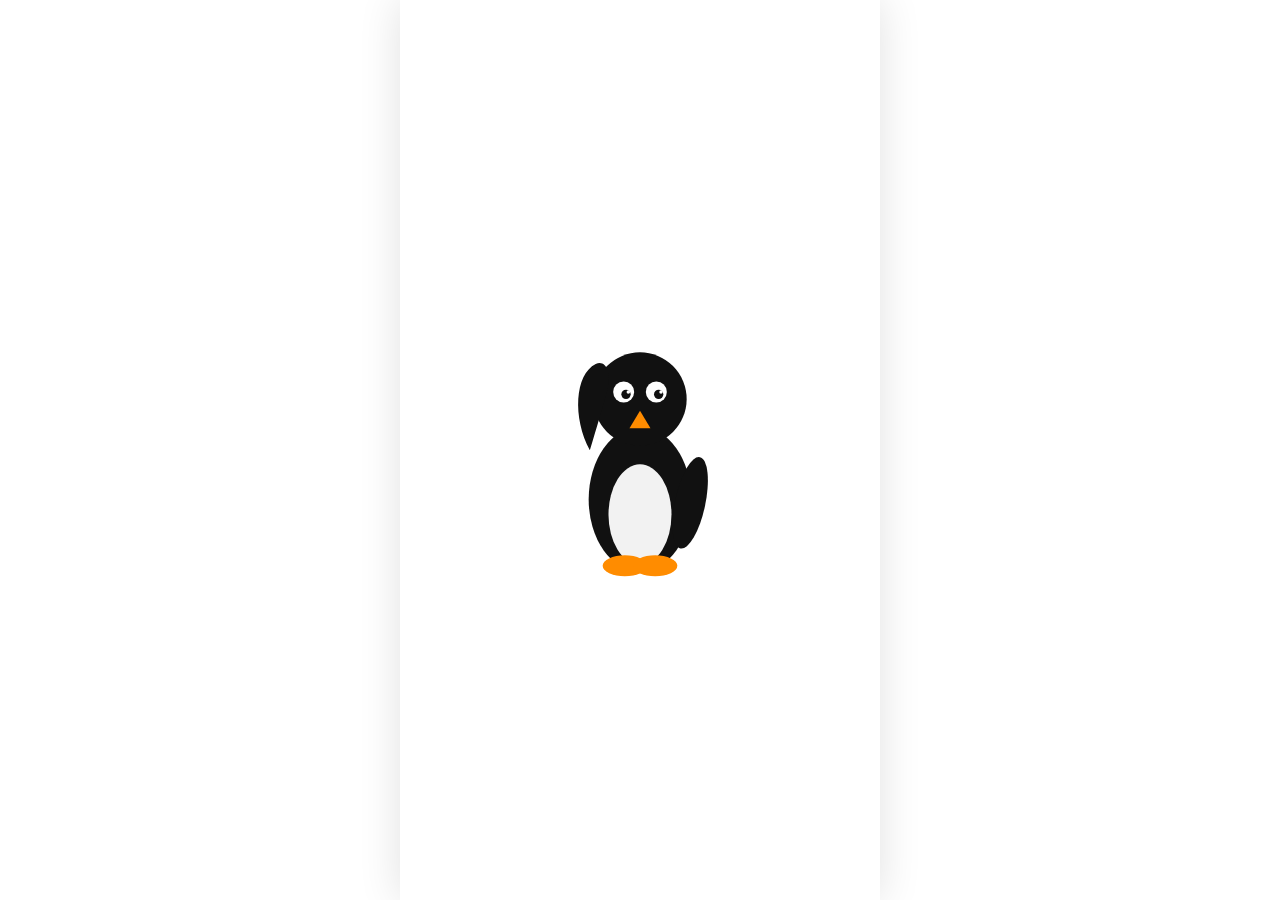
<file: wave.html>
<!DOCTYPE html>
<html lang="fr">
<head>
<meta charset="UTF-8"/>
<meta name="viewport" content="width=device-width,initial-scale=1,maximum-scale=1,user-scalable=no"/>
<title>Wave</title>
<link rel="stylesheet" href="wave-style.css"/>
</head>
<body>
<div id="app">

<!-- ══════════ SPLASH ══════════ -->
<div id="s-splash" class="screen splash-screen active">
  <div class="splash-inner">
    <svg class="splash-penguin" viewBox="0 0 120 220" xmlns="http://www.w3.org/2000/svg">
      <!-- body -->
      <ellipse cx="60" cy="152" rx="44" ry="62" fill="#111"/>
      <!-- belly -->
      <ellipse cx="60" cy="165" rx="27" ry="43" fill="#f2f2f2"/>
      <!-- head -->
      <circle cx="60" cy="66" r="40" fill="#111"/>
      <!-- eye whites -->
      <circle cx="46" cy="60" r="9" fill="white"/>
      <circle cx="74" cy="60" r="9" fill="white"/>
      <!-- pupils -->
      <circle cx="48" cy="62" r="4" fill="#111"/>
      <circle cx="76" cy="62" r="4" fill="#111"/>
      <!-- eye shine -->
      <circle cx="50" cy="60" r="1.5" fill="white"/>
      <circle cx="78" cy="60" r="1.5" fill="white"/>
      <!-- beak -->
      <path d="M60 76 L51 91 L69 91 Z" fill="#FF8C00"/>
      <!-- left wing raised / waving -->
      <path d="M17,110 C2,82 4,45 22,36 C30,32 36,42 32,58 C29,70 23,90 17,110 Z" fill="#111"/>
      <!-- right wing -->
      <ellipse cx="103" cy="155" rx="13" ry="40" transform="rotate(12,103,155)" fill="#111"/>
      <!-- left foot -->
      <ellipse cx="47" cy="209" rx="19" ry="9" fill="#FF8C00"/>
      <!-- right foot -->
      <ellipse cx="73" cy="209" rx="19" ry="9" fill="#FF8C00"/>
    </svg>
  </div>
</div>

<!-- ══════════ SAISIE NUMÉRO (image 1) ══════════ -->
<div id="s-phone" class="screen phone-screen">
  <div class="phone-title">Bienvenue chez Wave&nbsp;! Pour commencer, entrez votre numéro mobile</div>
  <div class="phone-row">
    <div class="country-pill" onclick="openCountrySheet()">
      <span id="ph-flag">🇨🇮</span>
      <span id="ph-code">+225</span>
      <span class="caret">▾</span>
    </div>
    <div class="phone-digits-wrap">
      <div class="phone-digits" id="ph-digits"><span class="ph-placeholder">XX XX XX XX XX</span></div>
      <div class="ph-underline"></div>
    </div>
  </div>
  <div class="phone-keypad">
    <div class="pkey" onclick="phoneKey('1')">1</div>
    <div class="pkey" onclick="phoneKey('2')">2</div>
    <div class="pkey" onclick="phoneKey('3')">3</div>
    <div class="pkey" onclick="phoneKey('4')">4</div>
    <div class="pkey" onclick="phoneKey('5')">5</div>
    <div class="pkey" onclick="phoneKey('6')">6</div>
    <div class="pkey" onclick="phoneKey('7')">7</div>
    <div class="pkey" onclick="phoneKey('8')">8</div>
    <div class="pkey" onclick="phoneKey('9')">9</div>
    <div class="pkey pkey-empty"></div>
    <div class="pkey" onclick="phoneKey('0')">0</div>
    <div class="pkey pkey-del" onclick="phoneDel()">⌫</div>
  </div>
  <button class="btn suivant-btn" id="suivant-btn" onclick="suivant()">Suivant</button>
</div>

<!-- ══════════ SÉLECTEUR PAYS (bottom sheet) ══════════ -->
<div class="modal" id="m-country">
  <div class="modal-bg" onclick="closeCountrySheet()"></div>
  <div class="sheet">
    <div class="sheet-handle"></div>
    <div class="sheet-title">Choisir un pays</div>
    <input class="search-field" id="country-search" placeholder="🔍  Rechercher un pays…" oninput="filterCountries(this.value)"/>
    <div id="country-list-modal" style="max-height:55vh;overflow-y:auto"></div>
  </div>
</div>

<!-- ══════════ INSCRIPTION ══════════ -->
<div id="s-register" class="screen auth-screen scrollable">
  <div class="auth-header">
    <div class="wave-brand">wave</div>
    <div class="auth-tagline">Créez votre compte</div>
  </div>
  <div class="reg-phone-tag" id="reg-phone-tag"></div>
  <div class="field-row two">
    <div><label class="label">Prénom</label><input id="su-prenom" class="field" placeholder="Prénom"/></div>
    <div><label class="label">Nom</label><input id="su-nom" class="field" placeholder="Nom de famille"/></div>
  </div>
  <div class="field-row">
    <label class="label">Sexe</label>
    <select id="su-sexe" class="field-select">
      <option value="">Sélectionner…</option>
      <option value="M">Homme (M)</option>
      <option value="F">Femme (F)</option>
    </select>
  </div>
  <div class="field-row">
    <label class="label">Type de compte</label>
    <select id="su-type" class="field-select">
      <option value="simple">Compte simple (transferts et paiements)</option>
      <option value="marchand">Compte marchand (liens de paiement)</option>
    </select>
  </div>
  <div class="field-row">
    <label class="label">Adresse email (Gmail)</label>
    <input id="su-email" class="field" type="email" placeholder="exemple@gmail.com"/>
  </div>
  <div class="field-row">
    <label class="label">Code secret Wave (4 chiffres)</label>
    <input id="su-pin" class="field pin-input" type="tel" maxlength="4" placeholder="••••"/>
  </div>
  <div class="err" id="su-err">Veuillez remplir tous les champs correctement</div>
  <button class="btn" onclick="signupSubmit()">Créer mon compte</button>
  <div class="center-note"><a class="link" onclick="go('s-phone')">‹ Retour</a></div>
  <div style="height:40px"></div>
</div>

<!-- ══════════ VÉRIFICATION PIN (connexion) ══════════ -->
<div id="s-pin-verify" class="screen pv-screen">
  <div class="pv-top">
    <div class="pv-avatar" id="pv-avatar">?</div>
    <div class="pv-name" id="pv-name">Utilisateur</div>
    <div class="pv-sub">Entrez votre code secret</div>
  </div>
  <div class="pin-dots" id="pv-dots">
    <div class="pin-dot"></div><div class="pin-dot"></div>
    <div class="pin-dot"></div><div class="pin-dot"></div>
  </div>
  <div class="keypad pv-keypad">
    <div class="key" onclick="pvKey('1')">1</div>
    <div class="key" onclick="pvKey('2')">2</div>
    <div class="key" onclick="pvKey('3')">3</div>
    <div class="key" onclick="pvKey('4')">4</div>
    <div class="key" onclick="pvKey('5')">5</div>
    <div class="key" onclick="pvKey('6')">6</div>
    <div class="key" onclick="pvKey('7')">7</div>
    <div class="key" onclick="pvKey('8')">8</div>
    <div class="key" onclick="pvKey('9')">9</div>
    <div class="key key-ghost" onclick="logout()">Changer</div>
    <div class="key" onclick="pvKey('0')">0</div>
    <div class="key" onclick="pvDel()">⌫</div>
  </div>
</div>

<!-- ══════════ ACCUEIL (Wave Marchand) ══════════ -->
<div id="s-home" class="screen mch">
  <div class="mch-top">
    <div class="top-bar">
      <span class="top-icon set-left" onclick="renderSettings()"><svg viewBox="0 0 24 24" fill="#1B2A6B" width="24" height="24"><path d="M19.14 12.94a7.07 7.07 0 000-1.88l2.03-1.58a.5.5 0 00.12-.64l-1.92-3.32a.5.5 0 00-.6-.22l-2.39.96a7.03 7.03 0 00-1.63-.94l-.36-2.54a.5.5 0 00-.5-.42h-3.84a.5.5 0 00-.5.42l-.36 2.54c-.58.24-1.13.55-1.63.94l-2.39-.96a.5.5 0 00-.6.22L2.65 8.84a.5.5 0 00.12.64l2.03 1.58a7.07 7.07 0 000 1.88l-2.03 1.58a.5.5 0 00-.12.64l1.92 3.32c.13.22.39.3.6.22l2.39-.96c.5.39 1.05.7 1.63.94l.36 2.54c.04.24.25.42.5.42h3.84c.25 0 .46-.18.5-.42l.36-2.54c.58-.24 1.13-.55 1.63-.94l2.39.96c.22.08.47 0 .6-.22l1.92-3.32a.5.5 0 00-.12-.64l-2.03-1.58zM12 15.5A3.5 3.5 0 1112 8.5a3.5 3.5 0 010 7z"/></svg></span>
      <span id="h-avatar" class="avatar" style="display:none" onclick="renderProfile()">?</span>
      <span id="admin-btn" style="display:none" onclick="renderAdmin()" class="admin-badge">ADMIN</span>
    </div>

    <div class="solde-label">SOLDE</div>
    <div class="bal-row">
      <span class="bal-amount" id="h-bal"><span class="bal-num">0</span><span class="bal-cur">F</span></span>
      <span class="bal-eye" id="bal-eye" onclick="toggleBal()"></span>
    </div>

    <button class="encaisser-btn" onclick="openScanner()">
      <svg viewBox="0 0 24 24" fill="currentColor" width="26" height="26"><path d="M4 4h5v2H6v3H4V4zm11 0h5v5h-2V6h-3V4zM4 15h2v3h3v2H4v-5zm14 0h2v5h-5v-2h3v-3zM8.5 8.5h3v3h-3v-3zM13 8.5h1.5V10H13V8.5zM15 10h1.5v1.5H15V10zm-1.5 1.5H15V13h-1.5v-1.5zM8.5 13h3v2.5h-3V13zM13 13.5h1.5V15H13v-1.5zm2 1.5h1.5v1.5H15V15z"/></svg>
      ENCAISSER UN CLIENT
    </button>
  </div>

  <div class="mch-actions-card">
    <div class="action-grid">
      <div class="action-tile" onclick="openTransfer()">
        <div class="tile-circle" style="background:#DDE3F7">
          <svg viewBox="0 0 24 24" fill="#5B6EC4" width="30" height="30"><path d="M12 12c2.7 0 4.8-2.1 4.8-4.8S14.7 2.4 12 2.4 7.2 4.5 7.2 7.2 9.3 12 12 12zm0 2.4c-3.2 0-9.6 1.6-9.6 4.8v2.4h19.2v-2.4c0-3.2-6.4-4.8-9.6-4.8z"/></svg>
        </div>
        <span>Transfert</span>
      </div>

      <div class="action-tile" onclick="openMerchant()">
        <div class="tile-circle" style="background:#D6EEFB">
          <svg viewBox="0 0 24 24" fill="#3AA3DC" width="30" height="30"><path d="M3.8 9.5 12 3l8.2 6.5V11H3.8V9.5zM5 12h14v7h-2v-5H7v5H5v-7zm4 4h6v3H9v-3z"/></svg>
        </div>
        <span>Payer<br/>marchand</span>
        <em class="tile-badge">Sans frais</em>
      </div>

      <div class="action-tile" onclick="openLink()">
        <div class="tile-circle" style="background:#FDE4D3">
          <svg viewBox="0 0 24 24" fill="#F0782E" width="30" height="30"><path d="M3.9 12c0-1.71 1.39-3.1 3.1-3.1h4V7H7a5 5 0 000 10h4v-1.9H7c-1.71 0-3.1-1.39-3.1-3.1zM8 13h8v-2H8v2zm9-6h-4v1.9h4c1.71 0 3.1 1.39 3.1 3.1s-1.39 3.1-3.1 3.1h-4V17h4a5 5 0 000-10z"/></svg>
        </div>
        <span>Envoi de lien</span>
      </div>

      <div class="action-tile" onclick="openWithdraw()">
        <div class="tile-circle" style="background:#D6F4DC">
          <svg viewBox="0 0 24 24" fill="#22A04A" width="30" height="30"><path d="M2 6h20v12H2V6zm2 2v8h16V8H4zm8 1.5A2.5 2.5 0 1 1 12 14.5 2.5 2.5 0 0 1 12 9.5zM5.5 9.5h2v5h-2v-5zm11 0h2v5h-2v-5z"/></svg>
        </div>
        <span>Retrait</span>
      </div>

      <div class="action-tile" onclick="renderCoffres()">
        <div class="tile-circle" style="background:#FBD7EE">
          <svg viewBox="0 0 24 24" fill="#E03CA5" width="30" height="30"><path d="M4 3h16a1 1 0 0 1 1 1v16a1 1 0 0 1-1 1H4a1 1 0 0 1-1-1V4a1 1 0 0 1 1-1zm2 2v14h12V5H6zm3 3a2 2 0 1 1 0 4 2 2 0 0 1 0-4zm5 0h3v1.5h-3V8zm0 3h3v1.5h-3V11zm-5 4h8v1.5H9V15z"/></svg>
        </div>
        <span>Coffre</span>
      </div>
    </div>
  </div>

  <div class="mch-body">
    <div id="h-txs"></div>
  </div>
</div>
<!-- ══════════ TRANSFERT ══════════ -->
<div id="s-transfer" class="screen">
  <div class="page-head">
    <div class="back" onclick="go('s-home')">‹</div>
    <div class="page-title">Envoyer de l'argent</div>
    <div style="width:32px"></div>
  </div>
  <div class="page-body">
    <input class="search-field" id="t-search" placeholder="🔍  Nom ou numéro" oninput="renderContacts(this.value)"/>
    <div class="add-row" onclick="go('s-newnum')">
      <div class="add-ic">+</div>
      <div><div class="li-name">Nouveau numéro</div><div class="li-sub">Entrez un numéro manuellement</div></div>
    </div>
    <div id="t-contacts"></div>
  </div>
</div>

<!-- ══════════ NOUVEAU NUMÉRO ══════════ -->
<div id="s-newnum" class="screen">
  <div class="page-head">
    <div class="back" onclick="go('s-transfer')">‹</div>
    <div class="page-title">Nouveau destinataire</div>
    <div style="width:32px"></div>
  </div>
  <div class="page-body">
    <label class="label">Nom complet</label>
    <input id="nn-name" class="field" placeholder="Nom et prénom" oninput="checkNewNum()"/>
    <div style="height:20px"></div>
    <label class="label">Téléphone</label>
    <div class="phone-input-row">
      <span class="cc-sm" id="nn-cc">🇨🇮 +225</span>
      <input id="nn-phone" class="field" type="tel" placeholder="XX XX XX XX XX" oninput="checkNewNum()"/>
    </div>
  </div>
  <div class="page-foot"><button id="nn-btn" class="btn disabled" onclick="confirmNewNum()">Suivant</button></div>
</div>

<!-- ══════════ MONTANT ══════════ -->
<div id="s-amount" class="screen">
  <div class="page-head">
    <div class="back" onclick="go('s-transfer')">‹</div>
    <div class="page-title" id="am-title">Montant</div>
    <div style="width:32px"></div>
  </div>
  <div class="page-body amount-body">
    <div class="amount-contact-card" id="am-contact-card"></div>
    <input id="am-input" class="amount-input" type="tel" placeholder="0 F" oninput="onAmount()"/>
    <div class="amount-hint" id="am-bal-hint"></div>
    <div class="recap" id="am-recap"></div>
    <div class="err" id="am-err">Solde insuffisant</div>
    <div class="field-row" style="margin-top:16px">
      <label class="label">Motif (optionnel)</label>
      <input id="am-note" class="field" placeholder="Ex: Remboursement, facture…"/>
    </div>
  </div>
  <div class="page-foot"><button id="am-btn" class="btn disabled" onclick="startPin()">Continuer</button></div>
</div>

<!-- ══════════ COFFRE ══════════ -->
<div id="s-coffre" class="screen">
  <div class="page-head">
    <div class="back" onclick="go('s-home')">‹</div>
    <div class="page-title">Mon Coffre</div>
    <div style="width:32px"></div>
  </div>
  <div class="page-body bg-body">
    <div class="coffre-header">
      <div class="total-label">SOLDE TOTAL DU COFFRE</div>
      <div class="total-amt" id="cf-total">0 F</div>
    </div>
    <div id="cf-list"></div>
  </div>
  <div class="page-foot bg-foot">
    <button class="btn" onclick="addCoffre()">＋ Nouveau coffre</button>
  </div>
</div>

<!-- ══════════ LIEN DE PAIEMENT ══════════ -->
<div id="s-link" class="screen">
  <div class="page-head">
    <div class="back" onclick="go('s-home')">‹</div>
    <div class="page-title">Lien de paiement</div>
    <div style="width:32px"></div>
  </div>
  <div class="page-body">
    <p class="info-text">Partagez votre lien. La personne qui l'ouvre vous paie directement depuis Wave.</p>
    <div id="my-link-display"></div>
    <label class="label" style="margin-top:20px">Montant à recevoir</label>
    <input id="lk-amount" class="field" type="tel" placeholder="0 F"/>
    <label class="label" style="margin-top:20px">Motif (optionnel)</label>
    <input id="lk-note" class="field" placeholder="Ex : Facture n°12"/>
    <div id="lk-result"></div>
  </div>
  <div class="page-foot"><button class="btn" onclick="createLink()">Générer le lien</button></div>
</div>

<!-- ══════════ DÉPENSES ══════════ -->
<div id="s-expenses" class="screen">
  <div class="page-head">
    <div class="back" onclick="go('s-home')">‹</div>
    <div class="page-title">Dépenses</div>
    <div style="width:32px"></div>
  </div>
  <div class="page-body" id="ex-body"></div>
</div>

<!-- ══════════ PROFIL ══════════ -->
<div id="s-profile" class="screen">
  <div class="page-head">
    <div class="back" onclick="go('s-home')">‹</div>
    <div class="page-title">Mon profil</div>
    <div style="width:32px"></div>
  </div>
  <div class="page-body" id="pr-body"></div>
  <div class="page-foot"><button class="btn danger" onclick="logout()">Se déconnecter</button></div>
</div>

<!-- ══════════ TRANSACTION DÉTAIL ══════════ -->
<div id="s-tx" class="screen">
  <div class="page-head">
    <div class="back" onclick="go('s-home')">‹</div>
    <div class="page-title">Détail transaction</div>
    <div style="width:32px"></div>
  </div>
  <div class="page-body" id="tx-body"></div>
</div>

<!-- ══════════ ADMIN ══════════ -->
<div id="s-admin" class="screen">
  <div class="page-head" style="background:linear-gradient(90deg,#4B3BE8,#7C3AED)">
    <div class="back" style="color:#fff" onclick="go('s-home')">‹</div>
    <div class="page-title" style="color:#fff">⚡ Administration</div>
    <div style="width:32px"></div>
  </div>
  <div class="page-body bg-body" id="admin-body"></div>
</div>

<!-- ══════════ PAGE SIMPLE ══════════ -->
<div id="s-simple" class="screen">
  <div class="page-head">
    <div class="back" onclick="go('s-home')">‹</div>
    <div class="page-title" id="sp-title"></div>
    <div style="width:32px"></div>
  </div>
  <div class="page-body"><div class="empty"><div class="big">✨</div><div id="sp-text" style="margin-top:12px;color:var(--grey)"></div></div></div>
</div>

<!-- ══════════ MODALS ══════════ -->

<!-- PIN transaction -->
<div class="modal" id="m-pin">
  <div class="modal-bg" onclick="closePin()"></div>
  <div class="sheet">
    <div class="sheet-handle"></div>
    <h3 class="sheet-title">Code secret</h3>
    <p class="sheet-sub">Confirmez avec votre code à 4 chiffres</p>
    <div class="pin-dots" id="pin-dots">
      <div class="pin-dot"></div><div class="pin-dot"></div>
      <div class="pin-dot"></div><div class="pin-dot"></div>
    </div>
    <div class="keypad">
      <div class="key" onclick="pinKey('1')">1</div>
      <div class="key" onclick="pinKey('2')">2</div>
      <div class="key" onclick="pinKey('3')">3</div>
      <div class="key" onclick="pinKey('4')">4</div>
      <div class="key" onclick="pinKey('5')">5</div>
      <div class="key" onclick="pinKey('6')">6</div>
      <div class="key" onclick="pinKey('7')">7</div>
      <div class="key" onclick="pinKey('8')">8</div>
      <div class="key" onclick="pinKey('9')">9</div>
      <div class="key key-ghost" onclick="closePin()">Annuler</div>
      <div class="key" onclick="pinKey('0')">0</div>
      <div class="key" onclick="pinDel()">⌫</div>
    </div>
  </div>
</div>

<!-- Succès -->
<div class="modal" id="m-success">
  <div class="success-overlay">
    <div class="success-card">
      <div class="success-icon-wrap">
        <div class="success-icon">
          <svg viewBox="0 0 24 24" fill="#fff" width="52" height="52"><path d="M9 16.17L4.83 12l-1.42 1.41L9 19 21 7l-1.41-1.41z"/></svg>
        </div>
        <div class="success-rings"></div>
      </div>
      <div class="success-title" id="sc-title">Paiement effectué</div>
      <div class="success-amount" id="sc-amount"></div>
      <div class="success-to" id="sc-to"></div>
      <div class="recap" id="sc-recap"></div>
      <button class="btn" onclick="closeSuccess()">Retour à l'accueil</button>
    </div>
  </div>
</div>

<!-- Coffre modal -->
<div class="modal" id="m-coffre">
  <div class="modal-bg" onclick="closeCoffreModal()"></div>
  <div class="sheet">
    <div class="sheet-handle"></div>
    <div class="coffre-modal-header" id="cm-header"></div>
    <div class="coffre-modal-balance" id="cm-balance"></div>
    <div class="field-row">
      <label class="label">Montant</label>
      <input id="cm-amount" class="field amount-input-sm" type="tel" placeholder="0 F"/>
    </div>
    <div class="coffre-modal-btns">
      <button class="btn" onclick="coffreDoDeposit()">⬇ Déposer</button>
      <button class="btn ghost" onclick="coffreDoWithdraw()">⬆ Retirer</button>
    </div>
  </div>
</div>

<!-- Admin crédit modal -->
<div class="modal" id="m-admin-credit">
  <div class="modal-bg" onclick="closeAdminCredit()"></div>
  <div class="sheet">
    <div class="sheet-handle"></div>
    <h3 class="sheet-title" id="acm-title">Créditer le compte</h3>
    <div class="reg-phone-tag" id="acm-user"></div>
    <div class="field-row">
      <label class="label">Montant à attribuer</label>
      <input id="acm-amount" class="field amount-input-sm" type="tel" placeholder="Ex: 50000"/>
    </div>
    <div class="field-row">
      <label class="label">Motif</label>
      <input id="acm-note" class="field" placeholder="Ex: Bonus, aide…"/>
    </div>
    <button class="btn" style="margin-top:20px" onclick="adminDoCredit()">✓ Attribuer l'argent</button>
  </div>
</div>


<!-- Admin ajout de transaction -->
<div class="modal" id="m-admin-tx">
  <div class="modal-bg" onclick="closeAdminTx()"></div>
  <div class="sheet">
    <div class="sheet-handle"></div>
    <h3 class="sheet-title" id="atx-modal-title">Ajouter une transaction</h3>
    <div class="reg-phone-tag" id="atx-user"></div>
    <div class="field-row">
      <label class="label">Libellé</label>
      <input id="atx-title-in" class="field" placeholder="Ex: Vendu à Zara K"/>
    </div>
    <div class="field-row">
      <label class="label">Nom du service</label>
      <input id="atx-service" class="field" placeholder="Ex: Cesard Service"/>
    </div>
    <div class="field-row">
      <label class="label">Icône du service</label>
      <div id="atx-icons" class="ic-grid"></div>
    </div>
    <div class="field-row">
      <label class="label">Date et heure</label>
      <input id="atx-date" class="field" type="datetime-local"/>
    </div>
    <div class="field-row">
      <label class="label">Montant</label>
      <div style="display:flex;gap:8px">
        <select id="atx-sign" class="field" style="max-width:110px">
          <option value="+">+ Entrée</option>
          <option value="-">- Sortie</option>
        </select>
        <input id="atx-amount" class="field amount-input-sm" type="tel" placeholder="Ex: 60000"/>
      </div>
    </div>
    <button class="btn" id="atx-action-btn" style="margin-top:18px" onclick="adminSaveTx()">✓ Ajouter la transaction</button>
    <button class="btn danger" id="atx-delete-btn" style="margin-top:10px;display:none" onclick="adminDeleteTxFromModal()">🗑️ Supprimer la transaction</button>
  </div>
</div>

<!-- Scanner QR -->
<div class="modal" id="m-scan">
  <div class="modal-bg" onclick="closeScanner()"></div>
  <div class="sheet">
    <div class="sheet-handle"></div>
    <h3 class="sheet-title">Scanner un QR code</h3>
    <div class="sheet-sub" id="scan-status">Ouverture de la caméra…</div>
    <div id="scan-reader" class="scan-reader"></div>
    <button class="btn ghost" style="margin-top:16px" onclick="closeScanner()">Fermer</button>
  </div>
</div>

<!-- Bienvenue -->
<div class="modal" id="m-welcome">
  <div class="modal-bg"></div>
  <div class="sheet">
    <div class="sheet-handle"></div>
    <h3 class="sheet-title" id="wc-title">Bienvenue !</h3>
    <div class="sheet-sub" id="wc-text"></div>
    <div class="welcome-qr" id="wc-qr"></div>
    <button class="btn" style="margin-top:18px" onclick="closeWelcome()">Commencer</button>
  </div>
</div>

<!-- ══════════ PARAMÈTRES ══════════ -->
<div id="s-settings" class="screen">
  <div class="page-head">
    <div class="back" onclick="go('s-home')">‹</div>
    <div class="page-title">Paramètres</div>
    <div style="width:32px"></div>
  </div>
  <div class="page-body bg-body" id="set-body"></div>
</div>

<!-- Langue -->
<div class="modal" id="m-lang">
  <div class="modal-bg" onclick="closeLangSheet()"></div>
  <div class="sheet">
    <div class="sheet-handle"></div>
    <div class="sheet-title">Langue de l'application</div>
    <div id="lang-list" style="max-height:55vh;overflow-y:auto"></div>
  </div>
</div>

<!-- Service client -->
<div class="modal" id="m-support">
  <div class="modal-bg" onclick="closeSupport()"></div>
  <div class="sheet">
    <div class="sheet-handle"></div>
    <div class="sheet-title">Service client</div>
    <div class="sheet-sub">Notre équipe est disponible 7j/7 de 8h à 22h.</div>
    <a class="set-item" href="tel:+2250170620767"><div class="set-ic">📞</div><div class="set-mid"><div class="set-t">Appeler Wave</div><div class="set-s">+225 01 70 62 07 67</div></div><span class="set-caret">›</span></a>
    <a class="set-item" href="https://wa.me/2250170620767" target="_blank" rel="noopener"><div class="set-ic">💬</div><div class="set-mid"><div class="set-t">WhatsApp</div><div class="set-s">Chat instantané</div></div><span class="set-caret">›</span></a>
    <a class="set-item" href="mailto:support@wave.com"><div class="set-ic">✉️</div><div class="set-mid"><div class="set-t">Email</div><div class="set-s">support@wave.com</div></div><span class="set-caret">›</span></a>
    <button class="btn ghost" style="margin-top:14px" onclick="closeSupport()">Fermer</button>
  </div>
</div>

<div class="toast" id="toast"></div>
</div><!-- #app -->

<script src="wave-qrcode.min.js"></script>
<script src="wave-html5-qrcode.min.js"></script>
<script src="wave-app.js"></script>
</body>
</html>
</file>
<file: style.css>
*{box-sizing:border-box;margin:0;padding:0}
html,body{font-family:-apple-system,BlinkMacSystemFont,"Segoe UI",Roboto,sans-serif;background:#f1f5f9;color:#0f172a;-webkit-tap-highlight-color:transparent}
img{max-width:100%;display:block}
a{color:inherit;text-decoration:none}
button{font:inherit;border:0;background:none;cursor:pointer}

/* Home */
.home{min-height:100vh;background:linear-gradient(#f8fafc,#e2e8f0)}
.home header{max-width:480px;margin:0 auto;padding:40px 24px 24px;text-align:center}
.home .brand{width:56px;height:56px;margin:0 auto 12px;border-radius:16px;background:linear-gradient(135deg,#0ea5e9,#4f46e5);color:#fff;font-weight:900;font-size:26px;display:flex;align-items:center;justify-content:center;box-shadow:0 10px 25px rgba(79,70,229,.3)}
.home h1{font-size:26px;font-weight:900;letter-spacing:-.02em}
.home .sub{margin-top:4px;font-size:14px;color:#64748b}
.home main{max-width:480px;margin:0 auto;padding:0 16px 64px}
.home h2{font-size:11px;font-weight:700;text-transform:uppercase;letter-spacing:.1em;color:#94a3b8;padding:0 8px;margin-bottom:12px}
.grid{display:grid;grid-template-columns:1fr 1fr;gap:12px}
.card{display:flex;flex-direction:column;justify-content:space-between;height:160px;padding:16px;border-radius:18px;box-shadow:0 6px 16px rgba(0,0,0,.08);color:#fff;transition:transform .1s}
.card:active{transform:scale(.96)}
.card .logo{width:56px;height:56px;border-radius:14px;background:#fff;padding:8px;display:flex;align-items:center;justify-content:center;box-shadow:0 4px 10px rgba(0,0,0,.15)}
.card .logo img{width:100%;height:100%;object-fit:contain}
.card .name{font-size:18px;font-weight:900;line-height:1.1}
.card .tag{font-size:12px;opacity:.85;margin-top:2px}
.footer{margin-top:32px;text-align:center;font-size:11px;color:#94a3b8}

/* Bank app */
.bank{min-height:100vh;background:#f1f5f9}
.bank .top{padding:16px 16px 60px;color:#fff}
.bank .topbar{max-width:480px;margin:0 auto;display:flex;align-items:center;justify-content:space-between}
.bank .back{font-size:24px;opacity:.9}
.bank .title{display:flex;align-items:center;gap:8px;font-weight:900}
.bank .title .b-logo{width:28px;height:28px;border-radius:50%;background:#fff;padding:3px;display:flex;align-items:center;justify-content:center}
.bank .title .b-logo img{width:100%;height:100%;object-fit:contain}
.bank .avatar{width:32px;height:32px;border-radius:50%;background:rgba(255,255,255,.2);display:flex;align-items:center;justify-content:center;font-size:14px}
.bank .balance{max-width:480px;margin:24px auto 0;text-align:center;padding:0 24px}
.bank .balance .l{font-size:11px;text-transform:uppercase;letter-spacing:.2em;opacity:.85}
.bank .balance .v{margin-top:4px;font-size:30px;font-weight:900;display:flex;align-items:center;justify-content:center;gap:8px}
.bank .balance .eye{font-size:16px;opacity:.75;background:none;border:0;color:inherit;cursor:pointer}
.bank .balance .slogan{margin-top:4px;font-size:12px;opacity:.85}

.bank .body{max-width:480px;margin:-40px auto 0;padding:0 16px}
.actions{display:grid;grid-template-columns:repeat(4,1fr);gap:8px;background:#fff;padding:16px;border-radius:18px;box-shadow:0 10px 20px rgba(0,0,0,.08)}
.actions button{display:flex;flex-direction:column;align-items:center;gap:4px;padding:8px;border-radius:12px}
.actions .ic{width:44px;height:44px;border-radius:50%;display:flex;align-items:center;justify-content:center;font-size:18px}
.actions .lb{font-size:11px;font-weight:600;color:#334155}
.subcards{margin-top:16px;display:grid;grid-template-columns:1fr 1fr;gap:12px}
.subcards .sc{background:#fff;padding:12px;border-radius:12px;box-shadow:0 2px 6px rgba(0,0,0,.05)}
.subcards .t{font-size:10px;text-transform:uppercase;color:#94a3b8}
.subcards .n{margin-top:4px;font-size:14px;font-weight:700}
.subcards .s{font-size:12px;color:#64748b}
.txs{margin-top:24px}
.txs-head{display:flex;justify-content:space-between;padding:0 4px 8px;font-size:14px}
.txs-head h3{font-weight:700;color:#1e293b}
.txs-head span{color:#94a3b8;font-size:12px}
.txs-list{background:#fff;border-radius:18px;box-shadow:0 2px 6px rgba(0,0,0,.05);overflow:hidden}
.tx{display:flex;align-items:center;gap:12px;padding:12px 16px;border-bottom:1px solid #f1f5f9}
.tx:last-child{border-bottom:0}
.tx .ic{width:36px;height:36px;border-radius:50%;display:flex;align-items:center;justify-content:center;font-size:14px}
.tx .in{background:#dcfce7;color:#166534}
.tx .out{background:#fee2e2;color:#991b1b}
.tx .mid{flex:1}
.tx .lb{font-size:14px;font-weight:600;color:#1e293b}
.tx .dt{font-size:12px;color:#94a3b8}
.tx .amt{font-size:14px;font-weight:700}
.tx .amt.in{color:#059669;background:none}
.tx .amt.out{color:#e11d48;background:none}
.bank .credit{padding:32px 0;text-align:center;font-size:11px;color:#94a3b8}

/* Modal */
.modal{position:fixed;inset:0;background:rgba(0,0,0,.5);display:flex;align-items:flex-end;justify-content:center;z-index:50}
.modal.hidden{display:none}
.sheet{width:100%;max-width:480px;background:#fff;padding:24px;border-radius:24px 24px 0 0}
.sheet-h{display:flex;justify-content:space-between;align-items:center;margin-bottom:16px}
.sheet-h h3{font-size:18px;font-weight:700}
.sheet-h .x{font-size:26px;color:#94a3b8}
.sheet label{font-size:12px;color:#64748b}
.sheet input{width:100%;margin-top:4px;padding:10px 12px;border:1px solid #e2e8f0;border-radius:10px;font-size:14px;outline:none}
.sheet input.amt{padding:12px;font-size:20px;font-weight:700}
.sheet .field{margin-bottom:12px}
.sheet .submit{width:100%;margin-top:20px;padding:14px;border-radius:999px;font-weight:700;color:#fff;box-shadow:0 6px 16px rgba(0,0,0,.15)}
</file>
<file: bank-style.css>
/* ════════════════════════════════════════
   PayZone Afrique — Thème banques (Attijari, CIH, Wafacash)
   Les couleurs viennent de window.BANK (injectées en variables CSS)
   ════════════════════════════════════════ */
*{margin:0;padding:0;box-sizing:border-box;-webkit-tap-highlight-color:transparent}
:root{
  --pri:#F26A3F;--pri-d:#C9431B;--soft:#FFF1EC;--ink:#0F2A44;
  --card-a:#F26A3F;--card-b:#7A2408;
  --bg:#F3F5F9;--white:#fff;--grey:#7A8699;--line:#E6EAF2;
  --pos:#12A150;--neg:#D93636;
}
html,body{height:100%}
body{
  font-family:'Segoe UI',system-ui,-apple-system,Roboto,Arial,sans-serif;
  background:var(--bg);color:var(--ink);
  -webkit-font-smoothing:antialiased;overflow-x:hidden;
}
#app{max-width:520px;margin:0 auto;min-height:100vh;background:var(--bg);position:relative}
.screen{display:none;min-height:100vh;padding-bottom:90px}
.screen.active{display:block;animation:fade .18s ease}
@keyframes fade{from{opacity:.4}to{opacity:1}}

/* ── Splash ── */
#s-splash{display:none;background:linear-gradient(160deg,var(--pri),var(--pri-d));color:#fff;
  align-items:center;justify-content:center;text-align:center;padding:32px}
#s-splash.active{display:flex}
.splash-logo{width:112px;height:112px;border-radius:28px;background:#fff;display:flex;align-items:center;justify-content:center;margin:0 auto 20px;box-shadow:0 16px 40px rgba(0,0,0,.22)}
.splash-logo img{width:80%;height:80%;object-fit:contain}
.splash-name{font-size:27px;font-weight:800;letter-spacing:.3px}
.splash-legal{font-size:13px;opacity:.9;margin-top:6px}
.splash-slogan{font-size:14px;opacity:.92;margin-top:18px;line-height:1.5;max-width:330px}
.splash-dots{margin-top:26px;display:flex;gap:7px;justify-content:center}
.splash-dots i{width:8px;height:8px;border-radius:50%;background:rgba(255,255,255,.5);animation:bl 1s infinite alternate}
.splash-dots i:nth-child(2){animation-delay:.2s}.splash-dots i:nth-child(3){animation-delay:.4s}
@keyframes bl{to{background:#fff;transform:translateY(-4px)}}

/* ── En-têtes ── */
.topbar{background:linear-gradient(160deg,var(--pri),var(--pri-d));color:#fff;padding:16px 18px 20px;
  display:flex;align-items:center;gap:12px;position:relative}
.topbar .back{background:rgba(255,255,255,.18);border:0;color:#fff;width:36px;height:36px;border-radius:12px;font-size:18px;cursor:pointer}
.topbar h2{font-size:17px;font-weight:800;flex:1}
.brandbar{display:flex;align-items:center;gap:10px}
.brandbar img{height:30px;width:auto;background:#fff;border-radius:8px;padding:3px}
.avatar{width:40px;height:40px;border-radius:50%;background:rgba(255,255,255,.22);display:flex;align-items:center;justify-content:center;font-weight:800;font-size:17px;cursor:pointer}

/* ── Écran téléphone / login ── */
.auth{padding:26px 22px}
.auth-logo{width:78px;height:78px;border-radius:20px;background:#fff;box-shadow:0 8px 24px rgba(15,42,68,.1);display:flex;align-items:center;justify-content:center;margin-bottom:16px}
.auth-logo img{width:78%;height:78%;object-fit:contain}
.auth h1{font-size:23px;font-weight:800;margin-bottom:6px}
.auth p.lead{color:var(--grey);font-size:14px;line-height:1.5;margin-bottom:22px}
.phone-box{background:#fff;border:1.6px solid var(--line);border-radius:16px;display:flex;align-items:center;gap:10px;padding:14px 16px;margin-bottom:8px}
.phone-box .dial{font-weight:800;color:var(--pri)}
.phone-box .digits{font-size:21px;font-weight:800;letter-spacing:1.5px;flex:1}
.phone-box .digits .ph{color:#C3CBD8;font-weight:600;letter-spacing:1px}
.hint{font-size:12px;color:var(--grey);margin-bottom:16px}
.keypad{display:grid;grid-template-columns:repeat(3,1fr);gap:12px;margin-top:8px}
.key{background:#fff;border:0;border-radius:16px;padding:16px 0;font-size:23px;font-weight:700;color:var(--ink);box-shadow:0 2px 8px rgba(15,42,68,.06);cursor:pointer}
.key:active{background:var(--soft)}
.btn{width:100%;border:0;border-radius:16px;padding:16px;font-size:16px;font-weight:800;background:var(--pri);color:#fff;cursor:pointer;margin-top:16px}
.btn:active{background:var(--pri-d)}
.btn.ghost{background:var(--soft);color:var(--pri)}
.btn.dark{background:var(--ink)}
.btn.disabled{opacity:.45;pointer-events:none}
.btn.sm{padding:11px;font-size:14px;margin-top:8px;width:auto}

/* ── Formulaires ── */
.field{margin-bottom:13px}
.field label{display:block;font-size:12px;font-weight:800;color:var(--grey);text-transform:uppercase;letter-spacing:.5px;margin-bottom:6px}
.field input,.field select,.field textarea{
  width:100%;border:1.6px solid var(--line);border-radius:14px;padding:14px;font-size:15px;background:#fff;color:var(--ink);font-family:inherit}
.field input:focus,.field select:focus{outline:0;border-color:var(--pri)}
.err{display:none;color:var(--neg);font-size:13px;font-weight:700;margin-bottom:10px}
.err.show{display:block}

/* ── Accueil ── */
.hero{background:linear-gradient(160deg,var(--pri),var(--pri-d));color:#fff;padding:0 18px 66px}
.hero-top{display:flex;align-items:center;gap:12px;padding:16px 0}
.hero-top .who{flex:1}
.hero-top .who b{display:block;font-size:15px}
.hero-top .who span{font-size:12px;opacity:.85}
.bal-label{font-size:11px;letter-spacing:1.4px;text-transform:uppercase;opacity:.85}
.bal-row{display:flex;align-items:center;gap:12px;margin-top:6px}
.bal-amt{font-size:35px;font-weight:800;letter-spacing:-.5px}
.bal-cur{font-size:17px;font-weight:700;margin-left:5px;opacity:.9}
.eye{background:rgba(255,255,255,.2);border:0;color:#fff;width:36px;height:36px;border-radius:50%;font-size:15px;cursor:pointer}
.acc-line{font-size:12px;opacity:.9;margin-top:6px}
.sheet{background:var(--bg);border-radius:24px 24px 0 0;margin-top:-46px;padding:18px 16px 20px;position:relative}
.quick{display:grid;grid-template-columns:repeat(4,1fr);gap:10px;background:#fff;border-radius:20px;padding:16px 10px;box-shadow:0 4px 18px rgba(15,42,68,.06)}
.q{display:flex;flex-direction:column;align-items:center;gap:7px;cursor:pointer}
.q .ic{width:48px;height:48px;border-radius:16px;background:var(--soft);display:flex;align-items:center;justify-content:center;font-size:21px}
.q span{font-size:11px;font-weight:700;text-align:center;line-height:1.2}
.sec-h{font-size:12px;font-weight:800;color:var(--grey);text-transform:uppercase;letter-spacing:1px;margin:20px 4px 10px}
.panel{background:#fff;border-radius:18px;padding:6px 14px;box-shadow:0 3px 14px rgba(15,42,68,.05)}
.row{display:flex;align-items:center;gap:12px;padding:14px 0;border-bottom:1px solid var(--line);cursor:pointer}
.row:last-child{border-bottom:0}
.row .ic{width:42px;height:42px;border-radius:13px;background:var(--soft);display:flex;align-items:center;justify-content:center;font-size:19px;flex:none}
.row .mid{flex:1;min-width:0}
.row .mid b{display:block;font-size:14.5px}
.row .mid span{font-size:12px;color:var(--grey)}
.row .arrow{color:#C3CBD8;font-size:18px}

/* ── Transactions ── */
.tx{display:flex;align-items:center;gap:12px;padding:13px 0;border-bottom:1px solid var(--line);cursor:pointer}
.tx:last-child{border-bottom:0}
.tx .ic{width:42px;height:42px;border-radius:50%;background:var(--soft);display:flex;align-items:center;justify-content:center;font-size:19px;flex:none}
.tx .mid{flex:1;min-width:0}
.tx .t{font-weight:700;font-size:14.5px;white-space:nowrap;overflow:hidden;text-overflow:ellipsis}
.tx .s{font-size:12px;color:var(--grey);margin-top:2px}
.tx .a{font-weight:800;font-size:15px;white-space:nowrap}
.tx .a.pos{color:var(--pos)}.tx .a.neg{color:var(--neg)}
.empty{text-align:center;color:var(--grey);padding:34px 10px;font-size:14px}
.empty .big{font-size:34px}

/* ── Cartes bancaires ── */
.bankcard{border-radius:20px;padding:20px;color:#fff;background:linear-gradient(135deg,var(--card-a),var(--card-b));
  box-shadow:0 12px 28px rgba(15,42,68,.22);position:relative;overflow:hidden;margin-bottom:14px}
.bankcard::after{content:'';position:absolute;right:-40px;top:-40px;width:150px;height:150px;border-radius:50%;background:rgba(255,255,255,.09)}
.bankcard .bc-top{display:flex;justify-content:space-between;align-items:flex-start;position:relative;z-index:1}
.bankcard .bc-prod{font-size:12px;font-weight:800;letter-spacing:.6px;text-transform:uppercase;opacity:.92}
.bankcard .bc-net{font-size:15px;font-weight:800;font-style:italic}
.bankcard .chip{width:42px;height:31px;border-radius:7px;background:linear-gradient(135deg,#F7D272,#C99B25);margin:20px 0 14px;position:relative;z-index:1}
.bankcard .bc-pan{font-size:19px;font-weight:700;letter-spacing:2.4px;position:relative;z-index:1;font-variant-numeric:tabular-nums}
.bankcard .bc-bot{display:flex;justify-content:space-between;margin-top:16px;font-size:12px;position:relative;z-index:1}
.bankcard .bc-bot b{display:block;font-size:13.5px;font-weight:800;letter-spacing:.6px}
.bankcard .bc-bot span{opacity:.75;font-size:10px;text-transform:uppercase;letter-spacing:.8px}
.bankcard.frozen{filter:grayscale(.75);opacity:.75}
.badge{display:inline-block;font-size:10.5px;font-weight:800;padding:3px 9px;border-radius:20px;letter-spacing:.5px}
.badge.on{background:rgba(18,161,80,.15);color:var(--pos)}
.badge.off{background:rgba(217,54,54,.13);color:var(--neg)}

/* ── Récap / listes ── */
.recap{background:#fff;border-radius:16px;padding:6px 15px;box-shadow:0 3px 14px rgba(15,42,68,.05)}
.recap>div{display:flex;justify-content:space-between;gap:14px;padding:12px 0;border-bottom:1px solid var(--line);font-size:13.5px}
.recap>div:last-child{border-bottom:0}
.recap span{color:var(--grey)}
.recap b{text-align:right;word-break:break-word}
.pad{padding:16px}
.list-item{display:flex;align-items:center;gap:12px;padding:13px 0;border-bottom:1px solid var(--line);cursor:pointer}
.li-av{width:44px;height:44px;border-radius:50%;background:var(--soft);color:var(--pri);display:flex;align-items:center;justify-content:center;font-weight:800;font-size:17px;flex:none}
.li-name{font-weight:700;font-size:14.5px}
.li-sub{font-size:12px;color:var(--grey)}
.tag{margin-left:auto;font-size:10px;font-weight:800;padding:4px 9px;border-radius:20px;background:var(--soft);color:var(--pri);letter-spacing:.5px}

/* ── Modales ── */
.modal{position:fixed;inset:0;background:rgba(9,20,34,.55);display:none;align-items:flex-end;justify-content:center;z-index:60}
.modal.show{display:flex}
.modal .box{background:#fff;width:100%;max-width:520px;border-radius:24px 24px 0 0;padding:20px 18px 26px;max-height:92vh;overflow:auto}
.modal h3{font-size:18px;font-weight:800;margin-bottom:6px}
.modal p.sub{font-size:13px;color:var(--grey);margin-bottom:14px}
.pin-dots{display:flex;gap:14px;justify-content:center;margin:18px 0}
.pin-dot{width:15px;height:15px;border-radius:50%;background:var(--line)}
.pin-dot.on{background:var(--pri)}
.toast{position:fixed;left:50%;bottom:96px;transform:translateX(-50%) translateY(20px);background:var(--ink);color:#fff;
  padding:13px 20px;border-radius:14px;font-size:13.5px;font-weight:600;opacity:0;pointer-events:none;transition:.22s;z-index:90;max-width:88%;text-align:center}
.toast.show{opacity:1;transform:translateX(-50%) translateY(0)}

/* ── Barre de navigation ── */
.tabbar{position:fixed;bottom:0;left:0;right:0;max-width:520px;margin:0 auto;background:#fff;border-top:1px solid var(--line);
  display:flex;padding:8px 0 10px;z-index:50}
.tabbar div{flex:1;text-align:center;font-size:10.5px;font-weight:700;color:var(--grey);cursor:pointer}
.tabbar div i{display:block;font-size:20px;font-style:normal;margin-bottom:2px}
.tabbar div.on{color:var(--pri)}

/* ── Admin ── */
.admin-card{background:#fff;border-radius:18px;padding:15px;margin-bottom:13px;box-shadow:0 3px 14px rgba(15,42,68,.05)}
.admin-head{display:flex;align-items:center;gap:11px}
.admin-actions{display:flex;flex-wrap:wrap;gap:8px;margin-top:11px}
.mini{background:var(--soft);border:0;color:var(--pri);font-weight:800;font-size:12.5px;padding:9px 12px;border-radius:11px;cursor:pointer}
.mini.solid{background:var(--pri);color:#fff}
.mini.danger{background:#FDECEC;color:var(--neg)}
.admin-badge{background:#FFE7B8;color:#7A5200;font-size:10px;font-weight:800;padding:2px 7px;border-radius:6px;margin-left:6px}
.helpbox{background:#fff;border-left:4px solid var(--pri);border-radius:12px;padding:13px 14px;font-size:12.5px;line-height:1.6;color:var(--ink);margin-bottom:14px}
.helpbox b{display:block;margin-bottom:5px}
.copy{background:var(--soft);border:0;color:var(--pri);font-weight:800;font-size:12px;padding:7px 11px;border-radius:10px;cursor:pointer}
</file>
<file: mtn-style.css>
*{box-sizing:border-box;margin:0;padding:0;-webkit-tap-highlight-color:transparent;font-family:-apple-system,BlinkMacSystemFont,"Segoe UI",Roboto,Helvetica,Arial,sans-serif}
:root{--yellow:#FFCC00;--dark:#1a1a1a;--ink:#111;--muted:#7a7a7a;--line:#eee;--bg:#f5f5f5;--ok:#17A957;--ko:#E2352B;--wait:#F5A623;--blue:#0066cc}
html,body{height:100%;background:#e8e8e8;color:var(--ink)}
#app{max-width:480px;margin:0 auto;background:#fff;min-height:100vh;position:relative;overflow-x:hidden;box-shadow:0 0 40px rgba(0,0,0,.12)}
.screen{display:none;flex-direction:column;min-height:100vh}
.screen.active{display:flex}

/* splash */
.splash{background:var(--yellow);align-items:center;justify-content:center;color:var(--dark)}
.mtn-logo-big{font-size:72px;font-weight:900;letter-spacing:-3px}
.mtn-sub{font-size:20px;font-weight:600;margin-top:6px}

/* login */
.login{background:var(--yellow);padding:0}
.login-top{padding:60px 24px 30px;text-align:center;color:var(--dark)}
.mtn-logo{font-size:48px;font-weight:900;letter-spacing:-2px}
.mtn-tag{font-size:16px;font-weight:600;margin-top:4px}
.login-card{background:#fff;border-radius:24px 24px 0 0;flex:1;padding:28px 24px;box-shadow:0 -6px 20px rgba(0,0,0,.06)}
.lbl{font-size:11px;color:var(--muted);font-weight:800;text-transform:uppercase;letter-spacing:.6px;display:block;margin-bottom:6px}
.mt{margin-top:18px}
.fld{width:100%;border:none;border-bottom:2px solid var(--line);padding:12px 2px;font-size:16px;outline:none;background:transparent}
.fld:focus{border-color:var(--yellow)}
select.fld{-webkit-appearance:none;appearance:none}
.phone-row{display:flex;align-items:center;gap:10px;border-bottom:2px solid var(--line);padding-bottom:0}
.phone-row .fld{border:none}
.dial{font-weight:700;padding:12px 0;color:var(--dark)}
.btn{width:100%;border:none;border-radius:999px;padding:15px;font-size:16px;font-weight:800;cursor:pointer;margin-top:22px;transition:opacity .15s}
.btn.primary{background:var(--yellow);color:var(--dark)}
.btn.ghost{background:#fff;color:var(--dark);border:2px solid var(--dark)}
.btn.danger{background:var(--ko);color:#fff}
.btn:active{opacity:.85}
.btn-row{display:flex;gap:10px}
.btn-row .btn{flex:1}
.row-links{display:flex;justify-content:space-between;margin-top:16px}
.lnk{color:var(--blue);font-weight:700;cursor:pointer;font-size:14px}

/* home */
.home{background:var(--bg);padding-bottom:80px}
.hdr{display:flex;justify-content:space-between;align-items:center;padding:22px 20px 14px;background:var(--yellow)}
.hi{font-size:13px;color:var(--dark);opacity:.75}
.who{font-size:18px;font-weight:800;color:var(--dark)}
.who.big{font-size:22px;margin-top:14px}
.avatar{width:44px;height:44px;border-radius:50%;background:var(--dark);color:var(--yellow);display:flex;align-items:center;justify-content:center;font-weight:800;cursor:pointer}
.avatar.big{width:64px;height:64px;font-size:22px}
.bal-card{background:linear-gradient(135deg,var(--dark),#333);color:#fff;margin:-16px 16px 16px;border-radius:18px;padding:20px;box-shadow:0 8px 24px rgba(0,0,0,.18)}
.bal-top{display:flex;justify-content:space-between;align-items:center;font-size:13px;opacity:.85}
.ico{background:rgba(255,255,255,.12);border:none;color:#fff;padding:6px 8px;border-radius:8px;margin-left:6px;cursor:pointer;font-size:14px}
.bal{font-size:32px;font-weight:900;margin:10px 0 14px;color:var(--yellow)}
.bal small{font-size:14px;font-weight:700;color:#fff;opacity:.8;margin-left:4px}
.bal-info{border-top:1px solid rgba(255,255,255,.15);padding-top:10px;font-size:13px;display:flex;justify-content:space-between}
.bal-info span{opacity:.7;display:block}
.bal-info b{font-weight:700}

.grid{display:grid;grid-template-columns:repeat(4,1fr);gap:10px;padding:0 16px}
.tile{background:#fff;border-radius:14px;padding:14px 6px;text-align:center;font-size:11px;font-weight:600;color:var(--ink);cursor:pointer;box-shadow:0 2px 6px rgba(0,0,0,.04)}
.tile:active{background:#fafafa}
.tile .ic{font-size:24px;margin-bottom:6px}
.section-title{padding:20px 20px 8px;font-weight:800;color:var(--dark);font-size:14px}
.promo{margin:0 16px;padding:14px;background:var(--yellow);border-radius:12px;font-weight:600;color:var(--dark);font-size:14px}

.tabbar{position:fixed;bottom:0;left:50%;transform:translateX(-50%);width:100%;max-width:480px;background:#fff;border-top:1px solid var(--line);display:flex;justify-content:space-around;padding:8px 0 10px;z-index:100}
.tab{display:flex;flex-direction:column;align-items:center;font-size:11px;color:var(--muted);cursor:pointer;padding:4px 8px;font-weight:600}
.tab span{font-size:20px;margin-bottom:2px}
.tab.active{color:var(--dark)}

/* generic page */
.page{background:#fff}
.pg-hdr{display:flex;align-items:center;gap:10px;padding:16px;background:var(--yellow);color:var(--dark)}
.pg-hdr h2{font-size:17px;font-weight:800}
.back{background:transparent;border:none;font-size:22px;cursor:pointer;color:var(--dark);font-weight:700}
.pg{padding:20px 20px 40px;flex:1}
.pg.center{text-align:center}

.summary{background:#fafafa;border-radius:12px;padding:12px 14px;margin-top:18px}
.summary div{display:flex;justify-content:space-between;font-size:14px;padding:4px 0}
.summary b{color:var(--dark)}

.chips{display:flex;flex-wrap:wrap;gap:8px;margin-top:8px}
.chip{padding:8px 14px;border:1.5px solid var(--line);border-radius:999px;font-size:13px;font-weight:600;cursor:pointer;background:#fff}
.chip.active,.chip:active{background:var(--yellow);border-color:var(--yellow)}

.offers{display:grid;grid-template-columns:repeat(2,1fr);gap:10px;margin-top:12px}
.offer{border:1.5px solid var(--line);border-radius:12px;padding:12px;text-align:center;cursor:pointer}
.offer b{display:block;font-size:16px;color:var(--dark)}
.offer span{display:block;font-size:12px;color:var(--muted);margin:2px 0 6px}
.offer em{font-style:normal;font-weight:800;color:var(--dark)}
.offer:active{background:#fffbea}

.bill-grid{display:grid;grid-template-columns:repeat(3,1fr);gap:10px}
.bill{background:#fafafa;border-radius:12px;padding:16px 6px;text-align:center;font-size:12px;font-weight:600;cursor:pointer;display:flex;flex-direction:column;align-items:center;gap:6px;font-size:28px}
.bill span{font-size:12px;color:var(--ink)}

.qr{width:220px;height:220px;background:#fff;border:6px solid var(--dark);border-radius:16px;margin:20px auto;display:flex;align-items:center;justify-content:center;background-image:linear-gradient(45deg,#000 25%,transparent 25%),linear-gradient(-45deg,#000 25%,transparent 25%),linear-gradient(45deg,transparent 75%,#000 75%),linear-gradient(-45deg,transparent 75%,#000 75%);background-size:16px 16px;background-position:0 0,0 8px,8px -8px,-8px 0}
.qr-inner{background:var(--yellow);color:var(--dark);font-weight:900;font-size:28px;padding:16px 22px;border-radius:10px}
.mono{font-family:ui-monospace,Menlo,monospace;color:var(--muted);margin-top:4px}

.scanbox{width:240px;height:240px;border:3px solid var(--yellow);border-radius:20px;margin:24px auto;position:relative;background:#111;overflow:hidden}
.scanline{position:absolute;left:0;right:0;height:3px;background:var(--yellow);animation:scan 2s linear infinite;top:0;box-shadow:0 0 12px var(--yellow)}
@keyframes scan{0%{top:0}50%{top:100%}100%{top:0}}
.muted{color:var(--muted);font-size:14px;margin-top:8px}

.filters{display:flex;gap:8px;overflow-x:auto;padding-bottom:12px;margin-bottom:8px}
.tx-list{display:flex;flex-direction:column;gap:10px}
.tx{display:flex;gap:12px;background:#fafafa;border-radius:12px;padding:12px;align-items:center}
.tx-ic{width:38px;height:38px;border-radius:50%;display:flex;align-items:center;justify-content:center;font-weight:800;font-size:16px;flex:0 0 38px}
.tx-ic.in{background:#e6f7ed;color:var(--ok)}
.tx-ic.out{background:#fdecea;color:var(--ko)}
.tx-ic.bill{background:#fff3d6;color:#b8860b}
.tx-body{flex:1;font-size:13px;min-width:0}
.tx-body b{display:block;font-size:14px;color:var(--dark)}
.tx-body span{display:block;color:var(--muted);font-size:12px}
.tx-body em{display:block;color:var(--muted);font-size:11px;font-style:normal;margin-top:2px}
.tx-amt{text-align:right;font-size:13px}
.tx-amt b{display:block;font-weight:800;color:var(--dark)}
.ok{color:var(--ok);font-size:11px}
.ko{color:var(--ko);font-size:11px}
.wait{color:var(--wait);font-size:11px}

.list{display:flex;flex-direction:column;gap:6px}
.li{background:#fafafa;border-radius:12px;padding:14px 16px;font-size:14px;font-weight:600;cursor:pointer;display:flex;justify-content:space-between;align-items:center}
.li span{color:var(--muted);font-weight:500;font-size:13px}
.li:active{background:#f0f0f0}
.li.danger{color:var(--ko)}

.profile{display:flex;gap:14px;align-items:center;padding:6px 0 18px;border-bottom:1px solid var(--line);margin-bottom:16px}
.profile b{display:block;font-size:17px;color:var(--dark)}

/* ══ Accueil refondu (maquette officielle) ══ */
.home{background:var(--bg);padding-bottom:96px}
.hdr2{display:flex;align-items:center;justify-content:space-between;padding:16px 18px 8px;background:var(--yellow)}
.hicon{background:transparent;border:none;font-size:22px;cursor:pointer;position:relative;color:var(--dark)}
.hicon .dot{position:absolute;top:0;right:-2px;width:8px;height:8px;background:var(--ko);border-radius:50%}
.brand{display:flex;align-items:center;gap:8px}
.brand-mtn{border:2.5px solid #000;border-radius:999px;padding:3px 12px;font-weight:900;font-size:15px;letter-spacing:.5px}
.brand-momo{color:#0a5ca8;font-weight:900;font-size:19px;line-height:1;display:flex;flex-direction:column}
.brand-momo small{font-size:11px;font-weight:700}
.hdr-name{background:var(--yellow);display:flex;align-items:center;gap:8px;padding:0 18px 22px}
.hdr-name .hi{font-size:13px;opacity:.75}
.hdr-name b{font-size:17px;font-weight:800;flex:1}
.avatar.sm{width:34px;height:34px;font-size:13px}
.bal-card{background:#111;border-radius:20px;margin:-14px 16px 14px;padding:18px 20px}
.bal{font-size:34px}
.bal-sub{font-size:13px;opacity:.7;margin-top:-6px;margin-bottom:10px}
.bal-info{align-items:flex-end;border-top:none;padding-top:4px}
.bal-info b{color:var(--yellow);font-size:15px}
.btn-recharge{background:var(--yellow);color:#111;border:none;border-radius:999px;padding:11px 22px;font-weight:800;font-size:14px;cursor:pointer}
.grid-card{background:#fff;border-radius:18px;margin:0 16px;padding:16px 8px;box-shadow:0 2px 8px rgba(0,0,0,.05)}
.grid{grid-template-columns:repeat(4,1fr);gap:6px;padding:0}
.tile{background:transparent;box-shadow:none;padding:6px 2px;font-size:10.5px;line-height:1.25}
.tile .ic{width:46px;height:46px;border-radius:50%;margin:0 auto 8px;display:flex;align-items:center;justify-content:center;font-size:20px}
.c-yellow{background:#FFF3C4}.c-green{background:#DFF5E3}.c-blue{background:#DCEBFA}
.c-pink{background:#FBE0E5}.c-purple{background:#E8E2FA}.c-orange{background:#FDE7D3}
.promo-card{display:flex;align-items:center;background:#FFE98A;border-radius:18px;margin:14px 16px;padding:16px;overflow:hidden}
.promo-txt{flex:1}
.promo-txt h3{font-size:16px;font-weight:900;line-height:1.2}
.promo-txt p{font-size:12.5px;margin:6px 0 10px}
.promo-btn{background:#111;color:#fff;border:none;border-radius:999px;padding:9px 16px;font-size:12.5px;font-weight:700;cursor:pointer}
.promo-phone{width:86px;height:120px;border-radius:14px;background:var(--yellow);border:4px solid #111;display:flex;flex-direction:column;align-items:center;justify-content:center;font-weight:900;color:#0a5ca8;font-size:13px}
.promo-phone span{border:2px solid #000;border-radius:999px;padding:1px 8px;color:#000;font-size:10px;margin-bottom:6px}
.promo-phone small{font-size:9px}
.recent-card{background:#fff;border-radius:18px;margin:0 16px;padding:6px 16px 8px;box-shadow:0 2px 8px rgba(0,0,0,.05)}
.recent-hdr{display:flex;justify-content:space-between;align-items:center;padding:12px 0;font-size:15px;font-weight:800}
.recent-hdr a{font-size:13px;color:var(--muted);cursor:pointer;font-weight:600}
.rtx{display:flex;gap:12px;align-items:center;padding:12px 0;border-top:1px solid var(--line)}
.rtx .tx-ic.shop{background:#DCEBFA;color:#0a5ca8}
.rtx .tx-amt b.pos{color:var(--ok)}
.rtx .tx-amt span{color:var(--muted);font-size:11.5px}
.tabbar{padding:6px 0 12px;box-shadow:0 -2px 12px rgba(0,0,0,.06)}
.tab.scan{position:relative}
.tab.scan .fab{width:56px;height:56px;border-radius:50%;background:var(--yellow);display:flex;align-items:center;justify-content:center;font-size:26px;margin-top:-26px;margin-bottom:2px;box-shadow:0 6px 14px rgba(0,0,0,.18)}
.tab.active{color:#C79A00;font-weight:800}

/* ══ Admin ══ */
.pg-hdr.admin{background:#111;color:var(--yellow)}
.pg-hdr.admin .back,.pg-hdr.admin h2{color:var(--yellow)}
.admin-badge{background:#111;color:var(--yellow);border-radius:12px;padding:12px 14px;font-weight:800;font-size:14px;text-align:center;margin-bottom:16px}
</file>
<file: wave-style.css>
*{box-sizing:border-box;margin:0;padding:0;-webkit-tap-highlight-color:transparent;}
:root{
  --blue:#1DC4F5;
  --deep:#1B2A6B;
  --violet:#4B3BE8;
  --ink:#12183F;
  --grey:#8A93A6;
  --line:#ECEEF3;
  --bg:#F2F3F5;
  --green:#17A957;
  --red:#E2352B;
}
html,body{height:100%;background:#E8ECF2;}
body{font-family:-apple-system,BlinkMacSystemFont,"Segoe UI",Roboto,Helvetica,Arial,sans-serif;color:var(--ink);}
#app{max-width:480px;margin:0 auto;background:#fff;min-height:100vh;position:relative;overflow-x:hidden;box-shadow:0 0 40px rgba(0,0,0,.12);}
.screen{display:none;flex-direction:column;min-height:100vh;}
.screen.active{display:flex;}
.scrollable{overflow-y:auto;}

/* ══ SPLASH ══ */
.splash-screen{background:#fff;align-items:center;justify-content:center;}
.splash-inner{display:flex;align-items:center;justify-content:center;flex:1;}
.splash-penguin{width:140px;height:auto;animation:splashIn .6s ease-out;}
@keyframes splashIn{from{transform:scale(.6) translateY(30px);opacity:0}to{transform:scale(1) translateY(0);opacity:1}}

/* ══ PHONE ENTRY (image 1) ══ */
.phone-screen{background:#fff;flex-direction:column;justify-content:space-between;padding:0;}
.phone-title{font-size:20px;font-weight:700;color:var(--ink);text-align:center;padding:56px 28px 32px;line-height:1.4;}
.phone-row{display:flex;align-items:flex-end;gap:12px;padding:0 24px 8px;border-bottom:2px solid var(--blue);margin:0 24px;}
.country-pill{display:flex;align-items:center;gap:6px;cursor:pointer;flex:0 0 auto;padding:8px 0;font-size:16px;font-weight:700;color:var(--ink);}
.country-pill .caret{font-size:12px;color:var(--blue);margin-left:2px;}
.phone-digits-wrap{flex:1;}
.phone-digits{font-size:22px;font-weight:600;color:var(--ink);padding:8px 0;min-height:42px;letter-spacing:2px;}
.phone-digits .ph-placeholder{color:#C4C9D4;font-weight:400;letter-spacing:1px;}
.ph-underline{display:none;}/* underline done by parent */
.phone-keypad{display:grid;grid-template-columns:repeat(3,1fr);gap:0;flex:1;max-height:340px;}
.pkey{display:flex;align-items:center;justify-content:center;font-size:28px;font-weight:400;color:var(--ink);cursor:pointer;user-select:none;padding:18px 0;transition:background .1s;}
.pkey:active{background:#F0F4FF;}
.pkey-empty{cursor:default;}
.pkey-del{font-size:22px;color:var(--grey);}
.suivant-btn{margin:0 24px 36px;border-radius:999px;padding:16px;font-size:17px;font-weight:700;border:none;background:var(--blue);color:#fff;cursor:pointer;opacity:.5;transition:opacity .2s;}
.suivant-btn.ready{opacity:1;}

/* Country sheet list */
.c-item{display:flex;align-items:center;gap:12px;padding:13px 16px;cursor:pointer;border-bottom:1px solid var(--line);transition:background .12s;}
.c-item:hover,.c-item.sel{background:#F0F4FF;}
.c-flag{font-size:22px;flex:0 0 28px;}
.c-name{flex:1;font-size:15px;font-weight:600;}
.c-code{font-size:13px;color:var(--grey);}
.c-radio{width:20px;height:20px;border-radius:50%;border:2px solid var(--line);display:flex;align-items:center;justify-content:center;flex:0 0 20px;}
.c-radio.on{border-color:var(--blue);background:var(--blue);}
.c-radio.on::after{content:'';width:8px;height:8px;border-radius:50%;background:#fff;}

/* ══ AUTH SCREENS ══ */
.auth-screen{background:#fff;padding:0 24px 32px;justify-content:flex-start;overflow-y:auto;}
.auth-header{padding:44px 0 18px;text-align:center;}
.wave-brand{font-size:42px;font-weight:900;color:var(--blue);letter-spacing:-2px;font-style:italic;}
.auth-tagline{color:var(--grey);font-size:14px;margin-top:6px;}
.reg-phone-tag{display:inline-flex;align-items:center;gap:8px;background:#F0F4FF;border-radius:999px;padding:8px 18px;font-weight:700;font-size:14px;color:var(--violet);margin:6px 0 4px;width:fit-content;}

/* Fields */
.label{font-size:11px;color:var(--blue);font-weight:800;margin-bottom:5px;display:block;text-transform:uppercase;letter-spacing:.6px;}
.field{width:100%;border:none;border-bottom:2px solid var(--line);padding:12px 2px;font-size:16px;background:transparent;outline:none;color:var(--ink);transition:border-color .2s;}
.field:focus{border-bottom-color:var(--blue);}
.field::placeholder{color:#C4C9D4;}
.field-select{width:100%;border:none;border-bottom:2px solid var(--line);padding:12px 2px;font-size:16px;background:transparent;outline:none;color:var(--ink);-webkit-appearance:none;appearance:none;cursor:pointer;}
.field-select:focus{border-bottom-color:var(--blue);}
.pin-input{letter-spacing:8px;font-size:22px;font-weight:700;}
.field-row{margin-top:20px;}
.two{display:flex;gap:14px;}
.two>*{flex:1;min-width:0;}
.btn{width:100%;border:none;border-radius:999px;padding:15px;font-size:16px;font-weight:700;background:var(--blue);color:#fff;margin-top:24px;cursor:pointer;transition:opacity .15s;}
.btn:active{opacity:.85;}
.btn.disabled{background:#A9E6F9;cursor:not-allowed;}
.btn.ghost{background:#fff;color:var(--blue);border:2.5px solid var(--blue);}
.btn.danger{background:var(--red);}
.link{color:var(--blue);font-weight:700;text-decoration:none;cursor:pointer;}
.center-note{text-align:center;margin-top:18px;color:var(--grey);font-size:14px;}
.err{color:var(--red);font-size:13px;margin-top:8px;display:none;font-weight:500;}
.err.show{display:block;}

/* ══ PIN VERIFY ══ */
.pv-screen{background:#fff;flex-direction:column;align-items:center;justify-content:flex-start;padding-top:0;}
.pv-top{width:100%;background:linear-gradient(160deg,#4B3BE8,#1B2A6B);padding:52px 24px 36px;text-align:center;align-items:center;display:flex;flex-direction:column;gap:10px;}
.pv-avatar{width:76px;height:76px;border-radius:50%;background:rgba(255,255,255,.25);display:flex;align-items:center;justify-content:center;color:#fff;font-size:32px;font-weight:800;}
.pv-name{color:#fff;font-size:20px;font-weight:800;}
.pv-sub{color:rgba(255,255,255,.75);font-size:14px;}
.pv-keypad{margin-top:8px;width:100%;}
.pv-screen .pin-dots{margin:28px 0 16px;}

/* ══ HOME ══ */
.home-top{background:linear-gradient(160deg,#4B3BE8 0%,#2B1FA0 55%,#1B2A6B 100%);padding:14px 18px 88px;position:relative;}
.top-bar{display:flex;align-items:center;justify-content:space-between;margin-bottom:16px;}
.avatar{width:40px;height:40px;border-radius:50%;background:rgba(255,255,255,.25);display:flex;align-items:center;justify-content:center;color:#fff;font-weight:800;font-size:17px;cursor:pointer;flex:0 0 40px;}
.wave-brand-sm{font-size:26px;font-weight:900;color:#fff;letter-spacing:-1px;font-style:italic;}
.top-actions{display:flex;align-items:center;gap:10px;}
.top-icon{cursor:pointer;opacity:.85;display:flex;}
.admin-badge{background:rgba(255,200,0,.2);border:1.5px solid rgba(255,200,0,.6);color:#FFD700;font-size:10px;font-weight:900;border-radius:6px;padding:3px 8px;cursor:pointer;letter-spacing:.5px;}
.solde-label{text-align:center;color:rgba(255,255,255,.7);font-size:13px;font-weight:700;letter-spacing:2.5px;text-transform:uppercase;margin-bottom:2px;}
.bal-row{display:flex;align-items:center;justify-content:center;gap:10px;margin-bottom:18px;}
.bal-amount{color:#fff;display:inline-flex;align-items:baseline;line-height:1;}
.bal-num{font-size:46px;font-weight:800;letter-spacing:-1.5px;}
.bal-cur{font-size:31px;font-weight:900;letter-spacing:-.5px;margin-left:1px;-webkit-text-stroke:.7px currentColor;}
.bal-eye{cursor:pointer;display:flex;align-items:center;opacity:.85;}

/* QR Card */
.qr-card{border-radius:22px;margin:0 auto -72px;width:calc(100% - 28px);position:relative;overflow:hidden;background:linear-gradient(135deg,#1BBBF0 0%,#0E96CA 100%);}
.qr-card::before{content:'';position:absolute;inset:0;background-image:repeating-linear-gradient(45deg,rgba(255,255,255,.07) 0,rgba(255,255,255,.07) 1px,transparent 0,transparent 50%),repeating-linear-gradient(-45deg,rgba(255,255,255,.07) 0,rgba(255,255,255,.07) 1px,transparent 0,transparent 50%);background-size:20px 20px;pointer-events:none;}
.qr-inner{display:flex;align-items:center;justify-content:center;padding:18px 18px 14px;position:relative;}
.qr-code-box{background:#fff;border-radius:16px;padding:14px 14px 10px;display:flex;flex-direction:column;align-items:center;gap:8px;box-shadow:0 4px 20px rgba(0,0,0,.15);}
.qr-canvas-wrap{width:160px;height:160px;display:flex;align-items:center;justify-content:center;}
.qr-canvas-wrap canvas,.qr-canvas-wrap img{width:160px!important;height:160px!important;display:block;}
.welcome-qr canvas,.welcome-qr img{display:block;}
.scan-btn{display:flex;align-items:center;gap:6px;color:var(--ink);font-weight:700;font-size:14px;cursor:pointer;background:none;border:none;padding:0;}
.qr-penguin{position:absolute;right:16px;bottom:10px;font-size:42px;line-height:1;}

/* Home body */
.home-body{background:#fff;border-radius:28px 28px 0 0;padding:84px 0 40px;flex:1;}
.action-grid{display:grid;grid-template-columns:repeat(4,1fr);gap:20px 4px;padding:0 8px 20px;}
.action-tile{display:flex;flex-direction:column;align-items:center;gap:8px;cursor:pointer;padding:2px;}
.tile-circle{width:60px;height:60px;border-radius:50%;display:flex;align-items:center;justify-content:center;transition:transform .15s;}
.action-tile:active .tile-circle{transform:scale(.9);}
.action-tile span{font-size:11.5px;font-weight:700;color:var(--ink);text-align:center;line-height:1.2;}

/* Promo banner */
.promo-banner{background:linear-gradient(135deg,#EEE6FF,#E8EDFF);border-radius:18px;margin:4px 14px 18px;padding:16px;position:relative;overflow:hidden;}
.promo-close{position:absolute;top:10px;right:12px;background:none;border:none;font-size:16px;cursor:pointer;color:var(--grey);width:28px;height:28px;display:flex;align-items:center;justify-content:center;}
.promo-body{display:flex;align-items:center;gap:12px;margin-right:12px;}
.promo-text{flex:1;}
.promo-title{font-weight:800;font-size:15px;color:var(--deep);margin-bottom:4px;}
.promo-sub{font-size:12px;color:#5A6080;line-height:1.4;}
.promo-illo{font-size:26px;letter-spacing:-4px;flex:0 0 auto;}
.promo-play{position:absolute;bottom:12px;right:14px;width:32px;height:32px;border-radius:50%;background:var(--violet);color:#fff;border:none;font-size:12px;cursor:pointer;display:flex;align-items:center;justify-content:center;}

/* Transactions */
.tx-section-h{padding:14px 18px 6px;font-size:12px;font-weight:800;color:var(--grey);text-transform:uppercase;letter-spacing:.8px;}
.tx{display:flex;gap:12px;padding:13px 18px;border-top:1px solid var(--line);align-items:center;cursor:pointer;}
.tx:active{background:#F7F8FF;}
.tx-ic{width:40px;height:40px;border-radius:50%;display:flex;align-items:center;justify-content:center;font-size:18px;background:#F1F4FF;flex:0 0 40px;}
.tx-main{flex:1;min-width:0;}
.tx-t{font-size:14.5px;font-weight:700;color:var(--deep);line-height:1.3;white-space:nowrap;overflow:hidden;text-overflow:ellipsis;}
.tx-s{font-size:12px;color:var(--grey);margin-top:2px;}
.tx-a{font-weight:800;font-size:15px;white-space:nowrap;}
.tx-a.neg{color:var(--ink);}
.tx-a.pos{color:var(--green);}
.empty{padding:48px 20px;text-align:center;color:var(--grey);}
.big{font-size:44px;}

/* ══ GENERIC PAGE ══ */
.page-head{display:flex;align-items:center;gap:10px;padding:16px;background:#fff;border-bottom:1.5px solid var(--line);min-height:58px;}
.back{font-size:28px;line-height:1;cursor:pointer;color:var(--ink);width:32px;flex:0 0 32px;}
.page-title{flex:1;text-align:center;font-weight:800;font-size:16px;}
.page-body{flex:1;padding:18px;background:#fff;overflow-y:auto;}
.page-foot{padding:14px 18px 28px;background:#fff;border-top:1.5px solid var(--line);}
.bg-body{background:var(--bg)!important;}
.bg-foot{background:var(--bg)!important;border-top:none!important;}
.search-field{width:100%;border:none;background:#F2F3F5;border-radius:12px;padding:12px 16px;font-size:15px;outline:none;color:var(--ink);margin-bottom:12px;}
.add-row{display:flex;align-items:center;gap:12px;padding:12px 4px;cursor:pointer;border-bottom:1.5px solid var(--line);margin-bottom:4px;}
.add-ic{width:44px;height:44px;border-radius:50%;background:var(--blue);color:#fff;display:flex;align-items:center;justify-content:center;font-size:26px;flex:0 0 44px;}
.list-item{display:flex;align-items:center;gap:12px;padding:11px 4px;cursor:pointer;border-bottom:1px solid var(--line);}
.list-item:active{background:#F7F8FF;}
.li-av{width:44px;height:44px;border-radius:50%;background:linear-gradient(135deg,#4B3BE8,#1DC4F5);display:flex;align-items:center;justify-content:center;color:#fff;font-size:18px;font-weight:800;flex:0 0 44px;}
.li-name{font-weight:700;font-size:15px;color:var(--ink);}
.li-sub{font-size:12px;color:var(--grey);margin-top:2px;}
.wave-tag{margin-left:auto;background:#E0F8FF;color:#0C8FB5;font-size:10px;font-weight:800;padding:4px 9px;border-radius:999px;flex:0 0 auto;}
.group-h{font-weight:800;font-size:13px;color:var(--grey);margin:16px 0 6px;text-transform:uppercase;letter-spacing:.5px;}
.phone-input-row{display:flex;align-items:center;gap:8px;border-bottom:2px solid var(--line);}
.phone-input-row .field{border:none;}
.cc-sm{font-weight:700;font-size:14px;color:var(--ink);white-space:nowrap;padding:8px 0;}
.info-text{color:var(--grey);font-size:14px;line-height:1.5;margin-bottom:8px;}
.link-box{background:#F1F4FF;border-radius:12px;padding:14px;word-break:break-all;font-size:13px;color:var(--deep);margin-top:16px;border:1.5px solid #D6DFFF;}

/* Amount */
.amount-body{display:flex;flex-direction:column;}
.amount-contact-card{background:linear-gradient(135deg,#F0F4FF,#EEE9FF);border-radius:16px;padding:16px;display:flex;align-items:center;gap:14px;margin-bottom:18px;}
.amount-hint{text-align:center;color:var(--grey);font-size:13px;margin-top:4px;}
.amount-input{width:100%;text-align:center;font-size:46px;font-weight:800;border:none;outline:none;padding:20px 0 8px;color:var(--ink);background:transparent;}
.amount-input-sm{font-size:22px;font-weight:700;}
.recap{background:#F7F8FA;border-radius:14px;padding:14px;margin-top:16px;}
.recap div{display:flex;justify-content:space-between;padding:5px 0;font-size:14px;border-bottom:1px solid var(--line);}
.recap div:last-child{border-bottom:none;}
.recap span{color:var(--grey);}
.recap b{font-weight:700;color:var(--ink);}

/* Coffre */
.coffre-header{text-align:center;padding:20px 0 24px;}
.total-label{color:var(--grey);font-size:11px;font-weight:700;letter-spacing:1.5px;text-transform:uppercase;}
.total-amt{font-size:38px;font-weight:800;color:var(--ink);margin-top:4px;}
.coffre-card{display:flex;align-items:stretch;background:#fff;border-radius:16px;overflow:hidden;margin-bottom:12px;box-shadow:0 2px 10px rgba(0,0,0,.07);cursor:pointer;}
.coffre-card:active{opacity:.85;}
.coffre-ic{width:72px;display:flex;align-items:center;justify-content:center;font-size:32px;flex:0 0 72px;}
.coffre-mid{flex:1;display:flex;align-items:center;justify-content:space-between;padding:18px 16px;}
.coffre-name{font-size:15px;font-weight:700;}
.coffre-amt{font-weight:800;font-size:16px;}
.coffre-modal-header{font-size:20px;font-weight:800;margin-bottom:4px;display:flex;align-items:center;gap:10px;}
.coffre-modal-balance{font-size:13px;color:var(--grey);margin-bottom:4px;}
.coffre-modal-btns{display:flex;gap:12px;margin-top:16px;}
.coffre-modal-btns .btn{margin-top:0;flex:1;}

/* Expenses */
.exp-total-card{background:linear-gradient(135deg,#4B3BE8,#1DC4F5);border-radius:18px;padding:24px;text-align:center;margin-bottom:18px;color:#fff;}
.exp-total-label{font-size:11px;font-weight:700;letter-spacing:1.5px;opacity:.8;text-transform:uppercase;}
.exp-total-amt{font-size:40px;font-weight:800;margin-top:6px;}

/* Profile */
.profile-hero{background:linear-gradient(160deg,#4B3BE8,#1DC4F5);padding:32px 24px;text-align:center;color:#fff;border-radius:0 0 28px 28px;margin:-18px -18px 20px;}
.profile-avatar-lg{width:72px;height:72px;border-radius:50%;background:rgba(255,255,255,.25);display:flex;align-items:center;justify-content:center;font-size:30px;font-weight:800;color:#fff;margin:0 auto 10px;}
.profile-name{font-size:22px;font-weight:800;}
.profile-phone{font-size:14px;opacity:.8;margin-top:4px;}

/* Admin */
.admin-user-card{background:#fff;border-radius:16px;margin-bottom:12px;overflow:hidden;box-shadow:0 2px 8px rgba(0,0,0,.07);}
.admin-user-head{display:flex;align-items:center;gap:12px;padding:14px 16px;}
.admin-user-info{flex:1;}
.admin-user-name{font-weight:800;font-size:15px;}
.admin-user-phone{font-size:12px;color:var(--grey);}
.admin-user-bal{font-weight:800;font-size:18px;color:var(--deep);}
.admin-credit-btn{background:var(--blue);color:#fff;border:none;border-radius:999px;padding:7px 16px;font-size:13px;font-weight:700;cursor:pointer;}

/* ══ MODALS ══ */
.modal{position:fixed;inset:0;z-index:100;display:none;max-width:480px;margin:0 auto;}
.modal.show{display:block;}
.modal-bg{position:absolute;inset:0;background:rgba(0,0,0,.45);backdrop-filter:blur(2px);}
.sheet{position:absolute;left:0;right:0;bottom:0;background:#fff;border-radius:24px 24px 0 0;padding:0 20px 36px;max-height:90vh;overflow-y:auto;}
.sheet-handle{width:40px;height:4px;background:var(--line);border-radius:2px;margin:14px auto 16px;}
.sheet-title{font-size:20px;font-weight:800;text-align:center;margin-bottom:4px;}
.sheet-sub{font-size:13px;color:var(--grey);text-align:center;margin-bottom:8px;}
.pin-dots{display:flex;justify-content:center;gap:16px;margin:18px 0 22px;}
.pin-dot{width:16px;height:16px;border-radius:50%;background:var(--line);transition:background .15s,transform .15s;}
.pin-dot.on{background:var(--blue);transform:scale(1.2);}
.keypad{display:grid;grid-template-columns:repeat(3,1fr);gap:10px;}
.key{padding:17px;text-align:center;font-size:22px;font-weight:700;background:#F4F5F8;border-radius:14px;cursor:pointer;user-select:none;transition:background .1s;}
.key:active{background:#E0E4FF;}
.key-ghost{font-size:13px;font-weight:700;color:var(--grey);background:transparent;}
.key-ghost:active{background:#F0F0F0;}

/* Success */
.success-overlay{position:absolute;inset:0;background:linear-gradient(160deg,#4B3BE8,#1B2A6B);display:flex;align-items:center;justify-content:center;padding:24px;}
.success-card{background:#fff;border-radius:28px;padding:32px 24px 28px;width:100%;max-width:380px;text-align:center;box-shadow:0 20px 60px rgba(0,0,0,.3);}
.success-icon-wrap{position:relative;display:inline-flex;margin-bottom:20px;}
.success-icon{width:88px;height:88px;border-radius:50%;background:var(--green);display:flex;align-items:center;justify-content:center;}
.success-rings{position:absolute;inset:-8px;border-radius:50%;border:3px solid rgba(23,169,87,.25);animation:pulse 1.5s ease-out infinite;}
@keyframes pulse{0%{transform:scale(.9);opacity:1}100%{transform:scale(1.2);opacity:0}}
.success-title{font-size:22px;font-weight:800;color:var(--ink);margin-bottom:6px;}
.success-amount{font-size:40px;font-weight:800;color:var(--violet);margin:4px 0 2px;}
.success-to{font-size:15px;color:var(--grey);margin-bottom:16px;}
.success-card .btn{margin-top:20px;}

/* Toast */
.toast{position:fixed;left:50%;bottom:40px;transform:translateX(-50%);background:#12183F;color:#fff;padding:12px 22px;border-radius:999px;font-size:14px;font-weight:600;z-index:200;opacity:0;pointer-events:none;transition:.25s;max-width:90%;text-align:center;}
.toast.show{opacity:1;}

/* ══ SCANNER + BIENVENUE ══ */
.scan-reader{width:100%;max-width:320px;margin:12px auto 0;border-radius:16px;overflow:hidden;background:#000;min-height:240px;}
.scan-reader video{width:100%!important;height:auto!important;display:block;}
.welcome-qr{display:flex;align-items:center;justify-content:center;margin-top:18px;padding:14px;background:#fff;border:1px solid var(--line);border-radius:18px;}
.welcome-qr canvas{display:block;}


/* ══════════ PARAMÈTRES ══════════ */
.set-profile{display:flex;align-items:center;gap:14px;background:#fff;border-radius:16px;padding:16px;margin-bottom:14px;cursor:pointer}
.set-group{background:#fff;border-radius:16px;overflow:hidden}
.set-item{display:flex;align-items:center;gap:12px;padding:14px 16px;border-bottom:1px solid #F1F2F6;cursor:pointer;text-decoration:none;color:inherit}
.set-item:last-child{border-bottom:none}
.set-item:active{background:#F6F7FB}
.set-ic{width:38px;height:38px;border-radius:11px;background:#F0F4FF;display:flex;align-items:center;justify-content:center;font-size:18px;flex-shrink:0}
.set-mid{flex:1;min-width:0}
.set-t{font-weight:700;font-size:14.5px}
.set-s{font-size:12.5px;color:var(--grey);margin-top:2px;white-space:nowrap;overflow:hidden;text-overflow:ellipsis}
.set-right{display:flex;align-items:center;gap:8px}
.set-caret{color:#C4C8D4;font-size:20px;font-weight:700}
.switch{width:38px;height:22px;border-radius:11px;background:#D6D9E3;position:relative;display:inline-block;transition:.2s}
.switch::after{content:'';position:absolute;top:2px;left:2px;width:18px;height:18px;border-radius:50%;background:#fff;transition:.2s}
.switch.on{background:var(--violet)}
.switch.on::after{left:18px}
.admin-actions{display:flex;flex-wrap:wrap;gap:8px;margin-top:10px}
.admin-mini-btn{border:1px solid #DDE1EC;background:#fff;border-radius:10px;padding:8px 12px;font-size:12.5px;font-weight:700;cursor:pointer;color:var(--deep)}
.admin-mini-btn.danger{border-color:#F5C2C2;color:#DC2626}
.admin-tx-list{margin:10px 12px 0;border-top:1px solid #EEF0F5;max-height:260px;overflow:auto}
.admin-tx-row{display:flex;align-items:center;gap:10px;padding:10px 0;border-bottom:1px solid #EEF0F5}
.admin-tx-row .tx-ic{width:34px;height:34px;flex-basis:34px;font-size:16px}
.admin-tx-main{flex:1;min-width:0}
.admin-tx-side{text-align:right;display:flex;flex-direction:column;align-items:flex-end;gap:4px}
.admin-edit-tx{border:1px solid #DDE1EC;background:#fff;border-radius:999px;padding:4px 9px;font-size:11px;font-weight:800;color:var(--violet);cursor:pointer}
.admin-tx-empty{margin:10px 12px 0;padding:12px;border-radius:12px;background:#F7F8FA;color:var(--grey);font-size:13px;text-align:center}
body.dark-mode{background:#12183F}

/* === QR retiré === */
.qr-card,.qr-inner,.qr-code-box,#h-qr,.scan-btn,.qr-penguin,.welcome-qr,#wc-qr{display:none !important;}

/* ══ WAVE MARCHAND HOME ══ */
.mch{background:#fff;}
.mch-top{background:#EDEEF0;padding:10px 16px 18px;}
.mch .top-bar{margin-bottom:6px;}
.mch .wave-brand-sm{color:#1B2A6B;}
.mch .avatar{background:#1B2A6B;color:#fff;}
.mch .solde-label{color:#8A93A6;font-size:12px;font-weight:600;letter-spacing:3px;margin-top:6px;text-align:center;}
.mch .bal-row{margin:2px 0 14px;gap:8px;}
.mch .bal-amount{color:#1B2A6B;display:inline-flex;align-items:baseline;line-height:1;font-style:italic;}
.mch .bal-num{font-size:44px;font-weight:900;letter-spacing:-2px;}
.mch .bal-cur{font-size:28px;font-weight:900;margin-left:2px;-webkit-text-stroke:1px currentColor;}
.mch .bal-eye{color:#1B2A6B;opacity:1;display:inline-flex;align-items:center;}
.mch .bal-eye svg{width:26px;height:26px;fill:#1B2A6B;}

.encaisser-btn{display:flex;align-items:center;justify-content:center;gap:12px;width:100%;border:none;border-radius:14px;background:#25C7F0;color:#fff;font-weight:800;font-size:17px;letter-spacing:.5px;padding:16px;cursor:pointer;box-shadow:0 6px 16px rgba(37,199,240,.25);}
.encaisser-btn:active{opacity:.9;}

.mch-actions-card{background:#fff;padding:22px 8px 8px;border-bottom:8px solid #EDEEF0;}
.mch .action-grid{grid-template-columns:repeat(4,1fr);gap:22px 4px;padding:0 6px 14px;}
.mch .tile-circle{width:56px;height:56px;}
.mch .action-tile{position:relative;}
.mch .action-tile span{font-size:13px;font-weight:600;color:#1B2A6B;line-height:1.15;}
.tile-badge{position:absolute;bottom:-16px;left:50%;transform:translateX(-50%);background:#25B94A;color:#fff;font-size:10px;font-weight:700;padding:2px 8px;border-radius:6px;font-style:normal;white-space:nowrap;}

.mch-body{background:#fff;padding:6px 0 40px;flex:1;}
.mch .tx-t{color:#1B2A6B;font-weight:700;font-size:15px;white-space:normal;}
.mch .tx-a.neg{color:#1B2A6B;}
.mch .tx-a.pos{color:#1B2A6B;}

/* ══ Wave Marchand — corrections ══ */
.mch .top-bar{justify-content:flex-start;margin:0 0 2px;min-height:30px;}
.mch .top-icon.set-left{opacity:1;}
.mch-top{background:#EFEFF1;padding:8px 16px 18px;}
.mch .solde-label{color:#8A93A6;font-size:13px;font-weight:500;letter-spacing:1.2px;margin-top:2px;}
.mch .bal-row{margin:0 0 18px;gap:6px;}
.mch .bal-amount{font-style:italic;color:#1B2A6B;}
.mch .bal-num{font-size:40px;font-weight:900;letter-spacing:-1px;-webkit-text-stroke:1.2px #1B2A6B;}
.mch .bal-cur{font-size:26px;font-weight:800;margin-left:0;-webkit-text-stroke:0;}
.mch .bal-eye svg{width:22px;height:22px;}
.mch .admin-badge{margin-left:auto;}
.mch{background:#fff;}
.mch-body{background:#fff;flex:1 0 auto;}

html,body{background:#fff;}

/* ══ Admin : icônes de service & badges ══ */
.ic-grid{display:grid;grid-template-columns:repeat(6,1fr);gap:8px;}
.ic-pick{font-size:20px;line-height:1;padding:8px 0;border-radius:12px;border:1.5px solid #E6E8EE;background:#fff;cursor:pointer;}
.ic-pick.on{border-color:#4B3BE8;background:#EFEDFE;}
.admin-badge-sm{display:inline-block;font-size:9px;font-weight:800;letter-spacing:.5px;background:#4B3BE8;color:#fff;border-radius:6px;padding:2px 5px;vertical-align:middle;}

.admin-tx-btns{display:flex;gap:6px;margin-top:4px;justify-content:flex-end;flex-wrap:wrap}
.admin-edit-tx.del{color:#DC2626;border-color:#F5C2C2}

.admin-help{background:#fff;border-radius:16px;padding:14px 16px;margin-bottom:16px;font-size:12.5px;color:var(--deep);line-height:1.7}
.admin-help b{color:var(--violet)}
.admin-help>div{color:#5A6172}
.admin-sec-h{margin:14px 12px 0;font-size:11px;font-weight:800;letter-spacing:.6px;text-transform:uppercase;color:var(--grey)}
.admin-tx-list{max-height:none}
</file>
